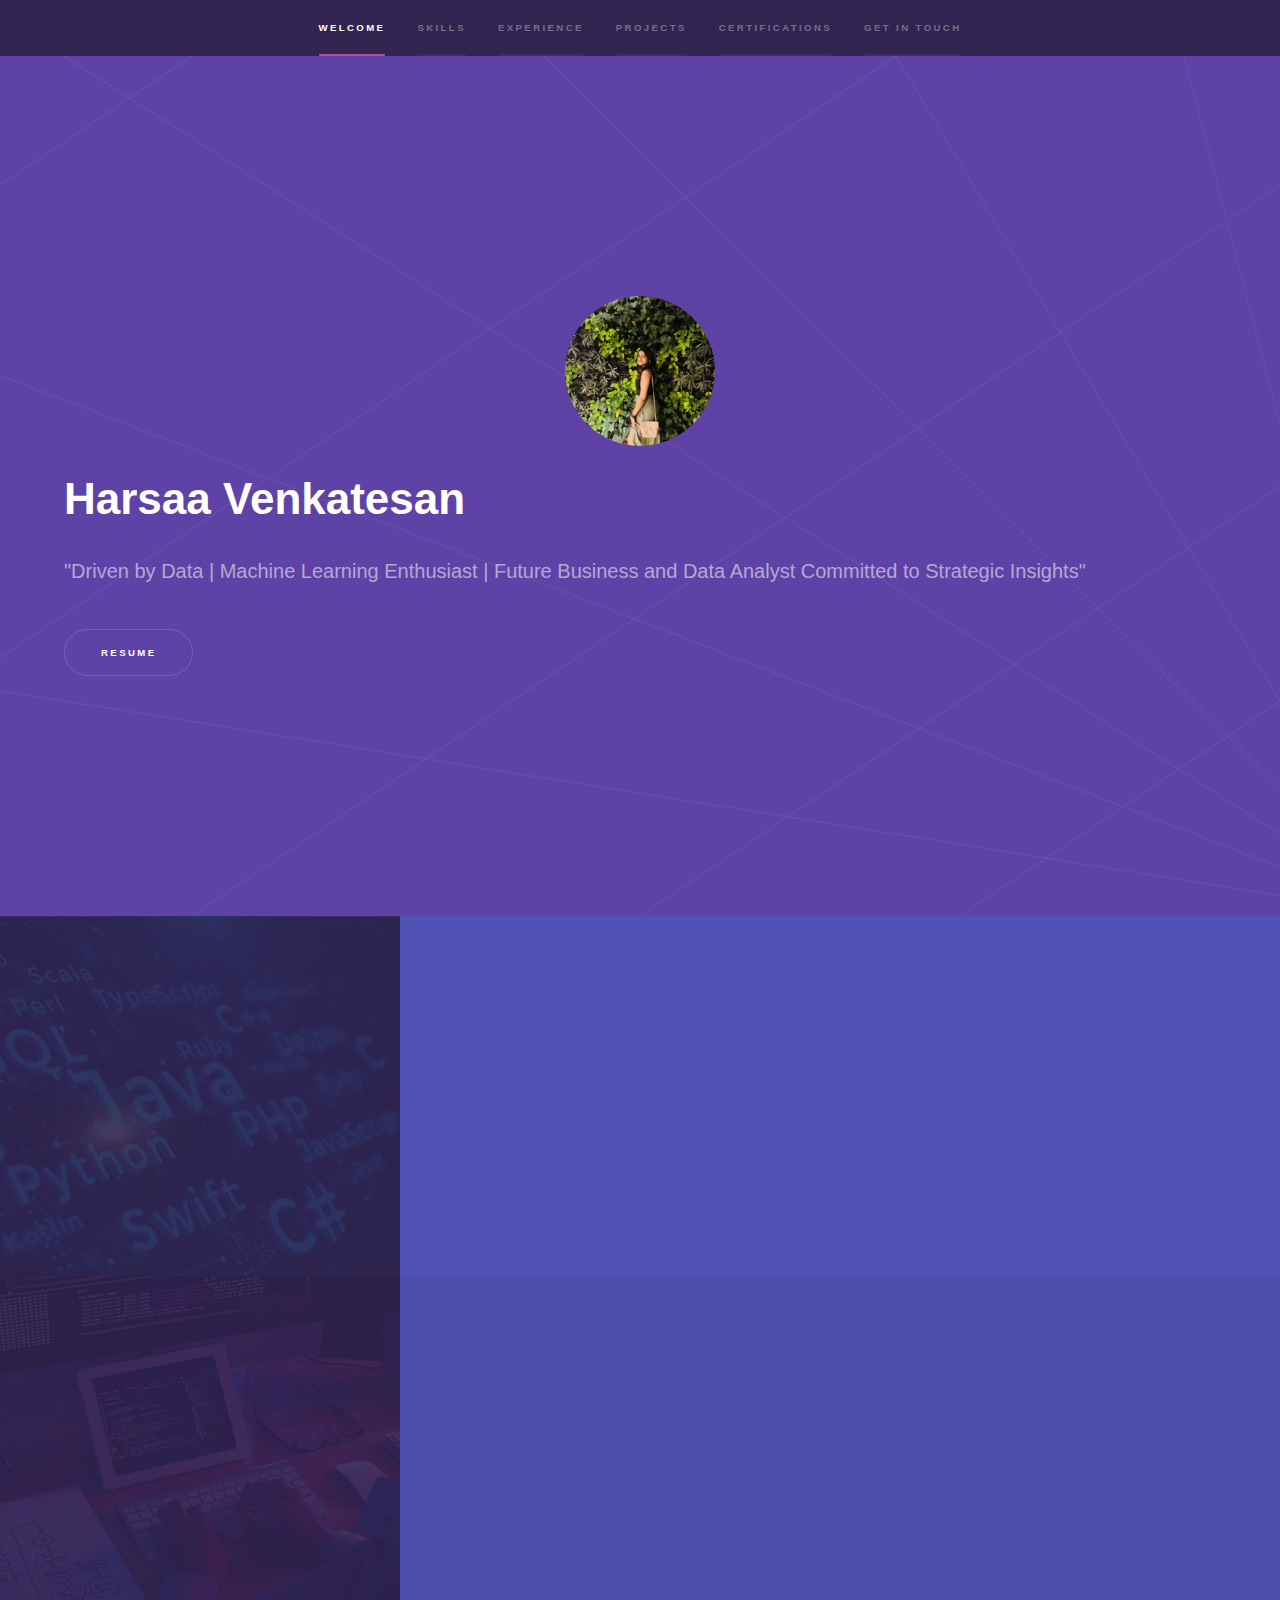
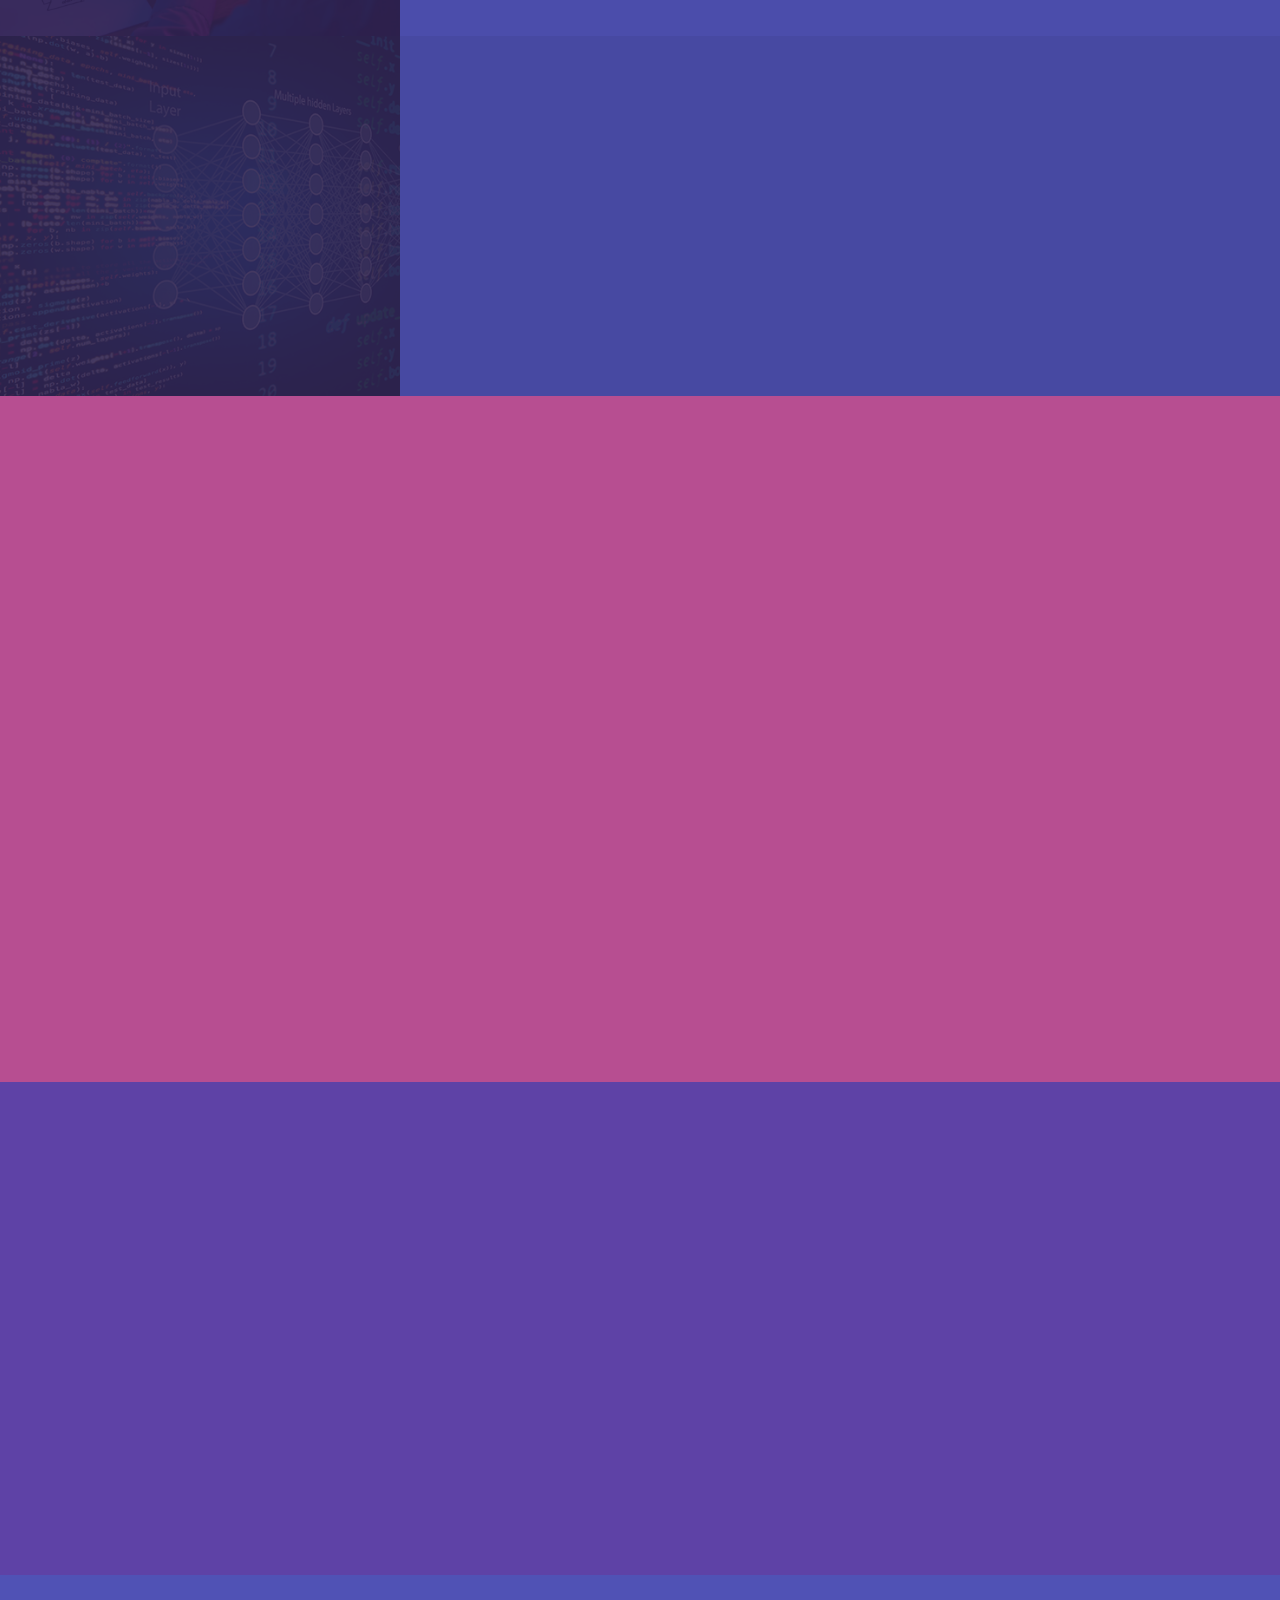
<file: index.html>
<!DOCTYPE HTML>
<html>
	<head>
		<title>Harsaa Venkatesan</title>
		<meta charset="utf-8" />
		<meta name="viewport" content="width=device-width, initial-scale=1, user-scalable=no" />
		<link rel="stylesheet" href="assets/css/main.css" />
		<noscript><link rel="stylesheet" href="assets/css/noscript.css" /></noscript>
		<link rel="stylesheet" href="https://cdnjs.cloudflare.com/ajax/libs/font-awesome/5.15.3/css/all.min.css">
	</head>
	<body class="is-preload">

		<!-- Sidebar -->
			<section id="sidebar">
				<div class="inner">
					<nav>
						<ul>
							<li><a href="#intro">Welcome</a></li>
							<li><a href="#one">Skills</a></li>
							<li><a href="#two">Experience</a></li>
							<li><a href="#three">Projects</a></li>
							<li><a href="#four">Certifications</a></li>
							<li><a href="#five">Get in touch</a></li>
						</ul>
					</nav>
				</div>
			</section>

		<!-- Wrapper -->
			<div id="wrapper">

				<!-- Intro -->
				<section id="intro" class="wrapper style1 fullscreen fade-up">
					<div class="inner">
						<div class="profile-image">
							<img src="images/me.jpg" alt="Harsaa Venkatesan" class="circular-image">
						</div>
						<h1>Harsaa Venkatesan</h1>
						<p>"Driven by Data | Machine Learning Enthusiast | Future Business and Data Analyst Committed to Strategic Insights"</p>
						<ul class="actions">
							<li><a href="https://tan-corene-90.tiiny.site" class="button scrolly">Resume</a></li>
						</ul>
					</div>
				</section>

				<!-- One -->
					<section id="one" class="wrapper style2 spotlights">
						<section>
							<a href="#" class="image"><img src="images/lang.jpg" alt="" data-position="center center" /></a>
							<div class="content">
								<div class="inner">
									<h2>Programming Languages</h2>
									<p>Python, C, Java, MySQL, HTML, CSS, Android Studio</p>
								</div>
							</div>
						</section>
						<section>
							<a href="#" class="image"><img src="images/tools.jpg" alt="" data-position="top center" /></a>
							<div class="content">
								<div class="inner">
									<h2>Libraries and Tools</h2>
									<p>PyTorch, Sklearn, Pandas, Numpy, OpenCV, Git, Docker, BeautifulSoup</p>
								</div>
							</div>
						</section>
						<section>
							<a href="#" class="image"><img src="images/ml.jpg" alt="" data-position="25% 25%" /></a>
							<div class="content">
								<div class="inner">
									<h2>ML Architectures</h2>
									<p>CNN, YOLO, Transformers (BERT, LSTM)</p>
								</div>
							</div>
						</section>
					</section>

				<!-- Two -->
				<section id="two" class="wrapper style3 fade-up">
					<div class="inner">
						<h2><i class="fas fa-briefcase"></i> Work Experience</h2>
						<div class="experience-grid">
							<div class="experience-card">
								<div class="company-logo">
									<img src="images/nt.jpg" alt="Northern Tool Logo">
								</div>
								<div class="experience-content">
									<h3>Intern at Northern Tool</h3>
									<h4><i class="fas fa-map-marker-alt"></i> Karnataka, India</h4>
									<h4><i class="fas fa-calendar-alt"></i> September 2023 - October 2023</h4>
									<ul>
										<li>Collaborated with the development team to understand project requirements and objectives.</li>
										<li>Developed web scraping scripts using Python to extract targeted data from websites.</li>
										<li>Integrated scraped data into internal systems and databases under the guidance of senior engineers.</li>
										<li>Documented web scraping processes and best practices to facilitate knowledge transfer and future reference.</li>
									</ul>
								</div>
							</div>
							<div class="experience-card">
								<div class="company-logo">
									<img src="images/web3.jpg" alt="web3Onwards NFThing Logo">
								</div>
								<div class="experience-content">
									<h3>Core Member at web3Onwards NFThing</h3>
									<h4><i class="fas fa-map-marker-alt"></i> Karnataka, India</h4>
									<h4><i class="fas fa-calendar-alt"></i> June 2023 - January 2024</h4>
									<ul>
										<li>Contributed to the development of Deflix, a decentralized movie review system, focusing on backend functionalities such as user authentication, review submission, and content moderation.</li>
										<li>Collaborated with multidisciplinary teams to translate product requirements into technical specifications and deliverables, ensuring alignment with project objectives and timelines.</li>
										<li>Participated in code reviews and knowledge-sharing sessions to maintain high standards of code quality and foster a culture of continuous improvement within the engineering team.</li>
									</ul>
								</div>
							</div>
						</div>
					</div>
				</section>
				<!-- Three -->
				<section id="three" class="wrapper style1 fade-up">
					<div class="inner">
						<h2><i class="fas fa-project-diagram"></i> Projects</h2>
						<div class="projects-grid">
							<div class="project-card">
								<i class="fas fa-music project-icon"></i>
								<h3>Music Genre Classification</h3>
								<p>Led a project on music genre classification, developing a machine learning-based approach for accurate audio categorization. Incorporated insights from prior publications and collaborated with domain experts to validate model outputs.</p>
							</div>
							<div class="project-card">
								<i class="fas fa-ticket-alt project-icon"></i>
								<h3>Standup Show Ticket Booking System</h3>
								<p>Crafted an intuitive ticket booking website using HTML, CSS, and JavaScript. Implemented real-time validation and dynamic ticket availability updates for a seamless user experience.</p>
							</div>
							<div class="project-card">
								<i class="fas fa-solar-panel project-icon"></i>
								<h3>Solar Optimization with ML</h3>
								<p>Developed a smart system using Bi-LSTM and GAN models to optimize solar energy use. Analyzes future energy needs and generation, minimizing grid reliance and maximizing solar power utilization.</p>
							</div>
							<div class="project-card">
								<i class="fas fa-microphone project-icon"></i>
								<h3>Speech Recognition using LSTM</h3>
								<p>Built a speech recognition system using Long Short-Term Memory (LSTM) networks. Converts spoken words into text, paving the way for voice assistants and automated transcription.</p>
							</div>
						</div>
					</div>
				</section>
				<!-- Four -->
				<section id="four" class="wrapper style2 fade-up">
					<div class="inner">
						<h2>Certifications</h2>
						<ul>
							<li>Certification in Public Speaking from University Of West London </li>
							<li>Certification in Data Science Foundations from Great Learning </li>
							<li>Certification in Google Data Analytics Professional Certificate </li>
							<li>Certification in Ui path academy automation developer associate training </li>
						</ul>
					</div>
				</section>

				<!-- Five -->
					<section id="five" class="wrapper style1 fade-up">
						<div class="inner">
							<h2>Get in touch</h2>
							<p>Feel free to reach out for any inquiries or opportunities.</p>
							<div class="split style1">
								<section>
									<form method="post" action="#">
										<div class="fields">
											<div class="field half">
												<label for="name">Name</label>
												<input type="text" name="name" id="name" />
											</div>
											<div class="field half">
												<label for="email">Email</label>
												<input type="text" name="email" id="email" />
											</div>
											<div class="field">
												<label for="message">Message</label>
												<textarea name="message" id="message" rows="5"></textarea>
											</div>
										</div>
										<ul class="actions">
											<li><a href="" class="button submit">Send Message</a></li>
										</ul>
									</form>
								</section>
								<section>
									<ul class="contact">
										
										<li>
											<h3>Email</h3>
											<a href="#">vharsaa@gmail.com</a>
										</li>
										<li>
											<h3>Phone</h3>
											<span>(+91)8870090033</span>
										</li>
										<li>
											<h3>Social</h3>
											<ul class="icons">
												<li><a href="https://x.com/HarsaaV" class="icon brands fa-twitter"><span class="label">Twitter</span></a></li>
												
												<li><a href="https://github.com/Harsaa-bot" class="icon brands fa-github"><span class="label">GitHub</span></a></li>
					
												<li><a href="www.linkedin.com/in/harsaa-venkatesan-249a2022a" class="icon brands fa-linkedin-in"><span class="label">LinkedIn</span></a></li>
											</ul>
										</li>
									</ul>
								</section>
							</div>
						</div>
					</section>

			</div>

		<!-- Footer -->
			<footer id="footer" class="wrapper style1-alt">
				<div class="inner">
					<ul class="menu">
						<li>&copy; Untitled. All rights reserved.</li><li>Design: <a href="http://html5up.net">HTML5 UP</a></li>
					</ul>
				</div>
			</footer>

		<!-- Scripts -->
			<script src="assets/js/jquery.min.js"></script>
			<script src="assets/js/jquery.scrollex.min.js"></script>
			<script src="assets/js/jquery.scrolly.min.js"></script>
			<script src="assets/js/browser.min.js"></script>
			<script src="assets/js/breakpoints.min.js"></script>
			<script src="assets/js/util.js"></script>
			<script src="assets/js/main.js"></script>

	</body>
</html>
</file>
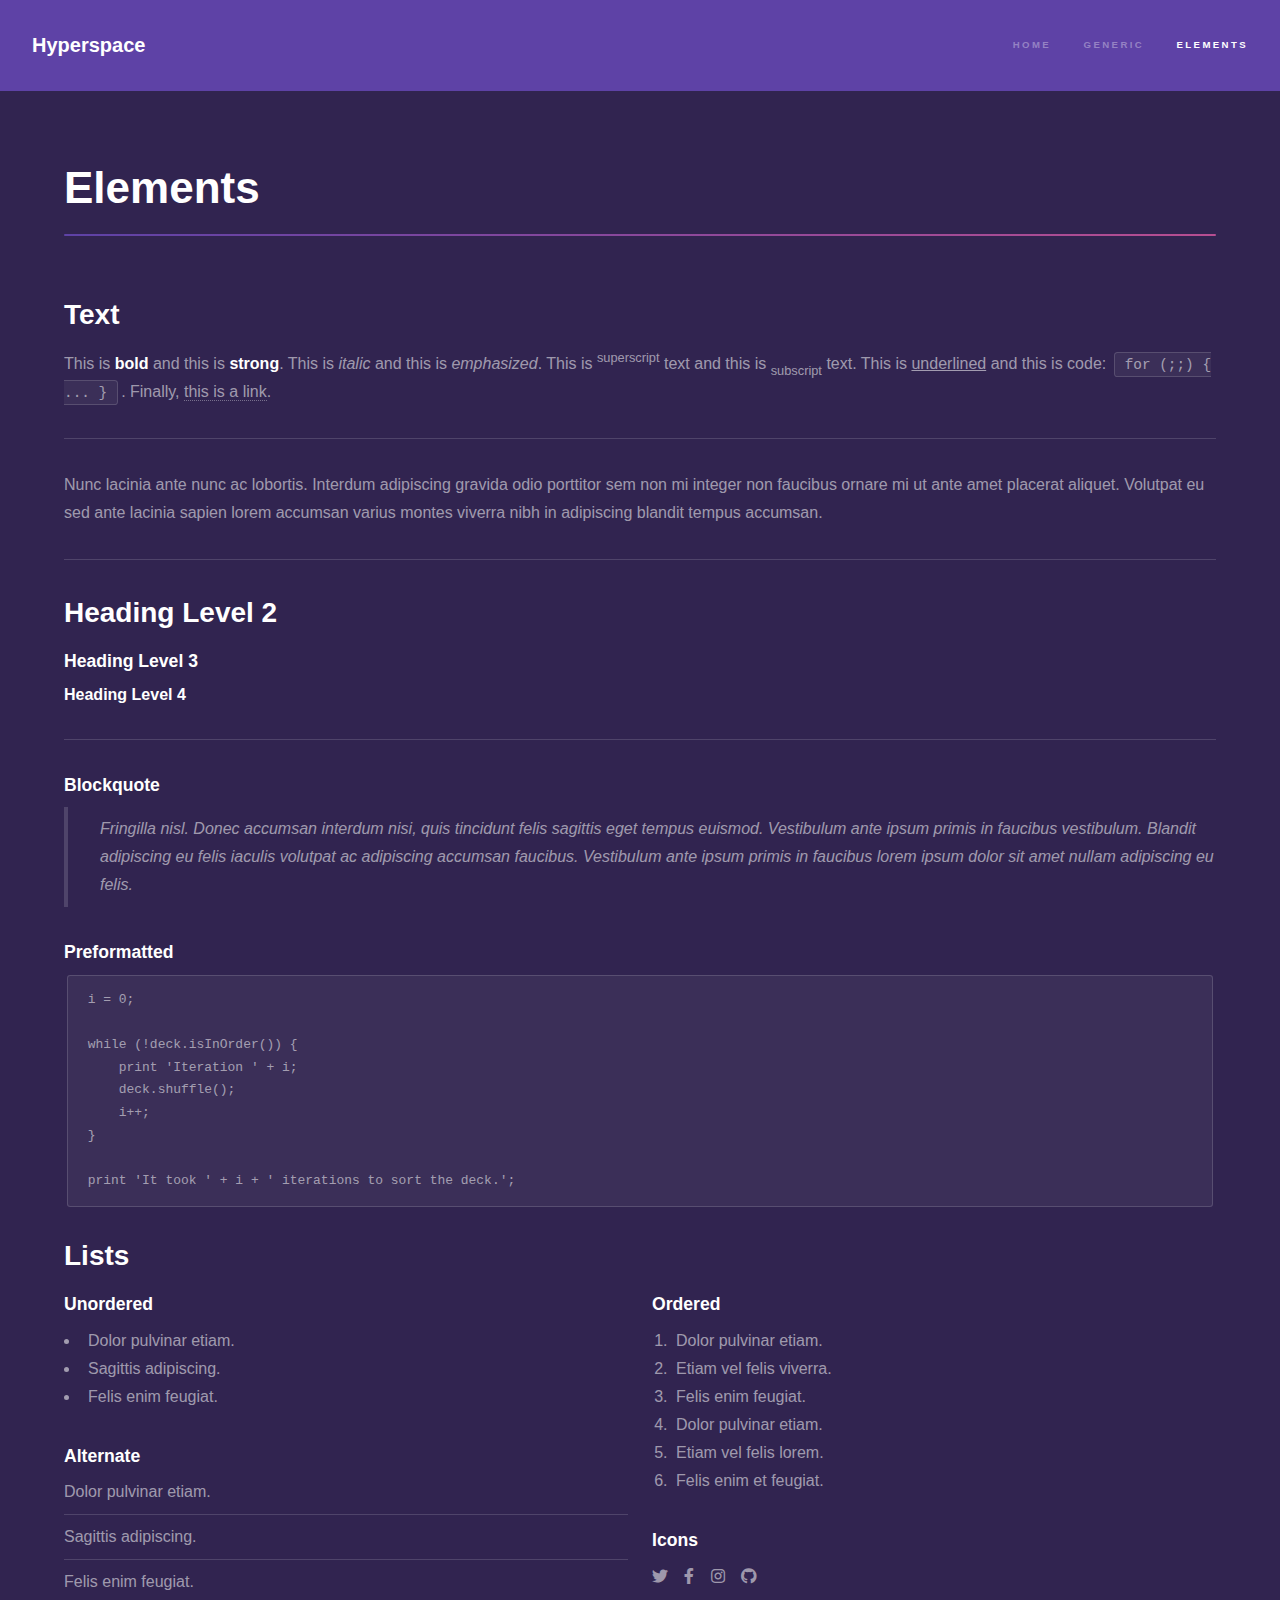
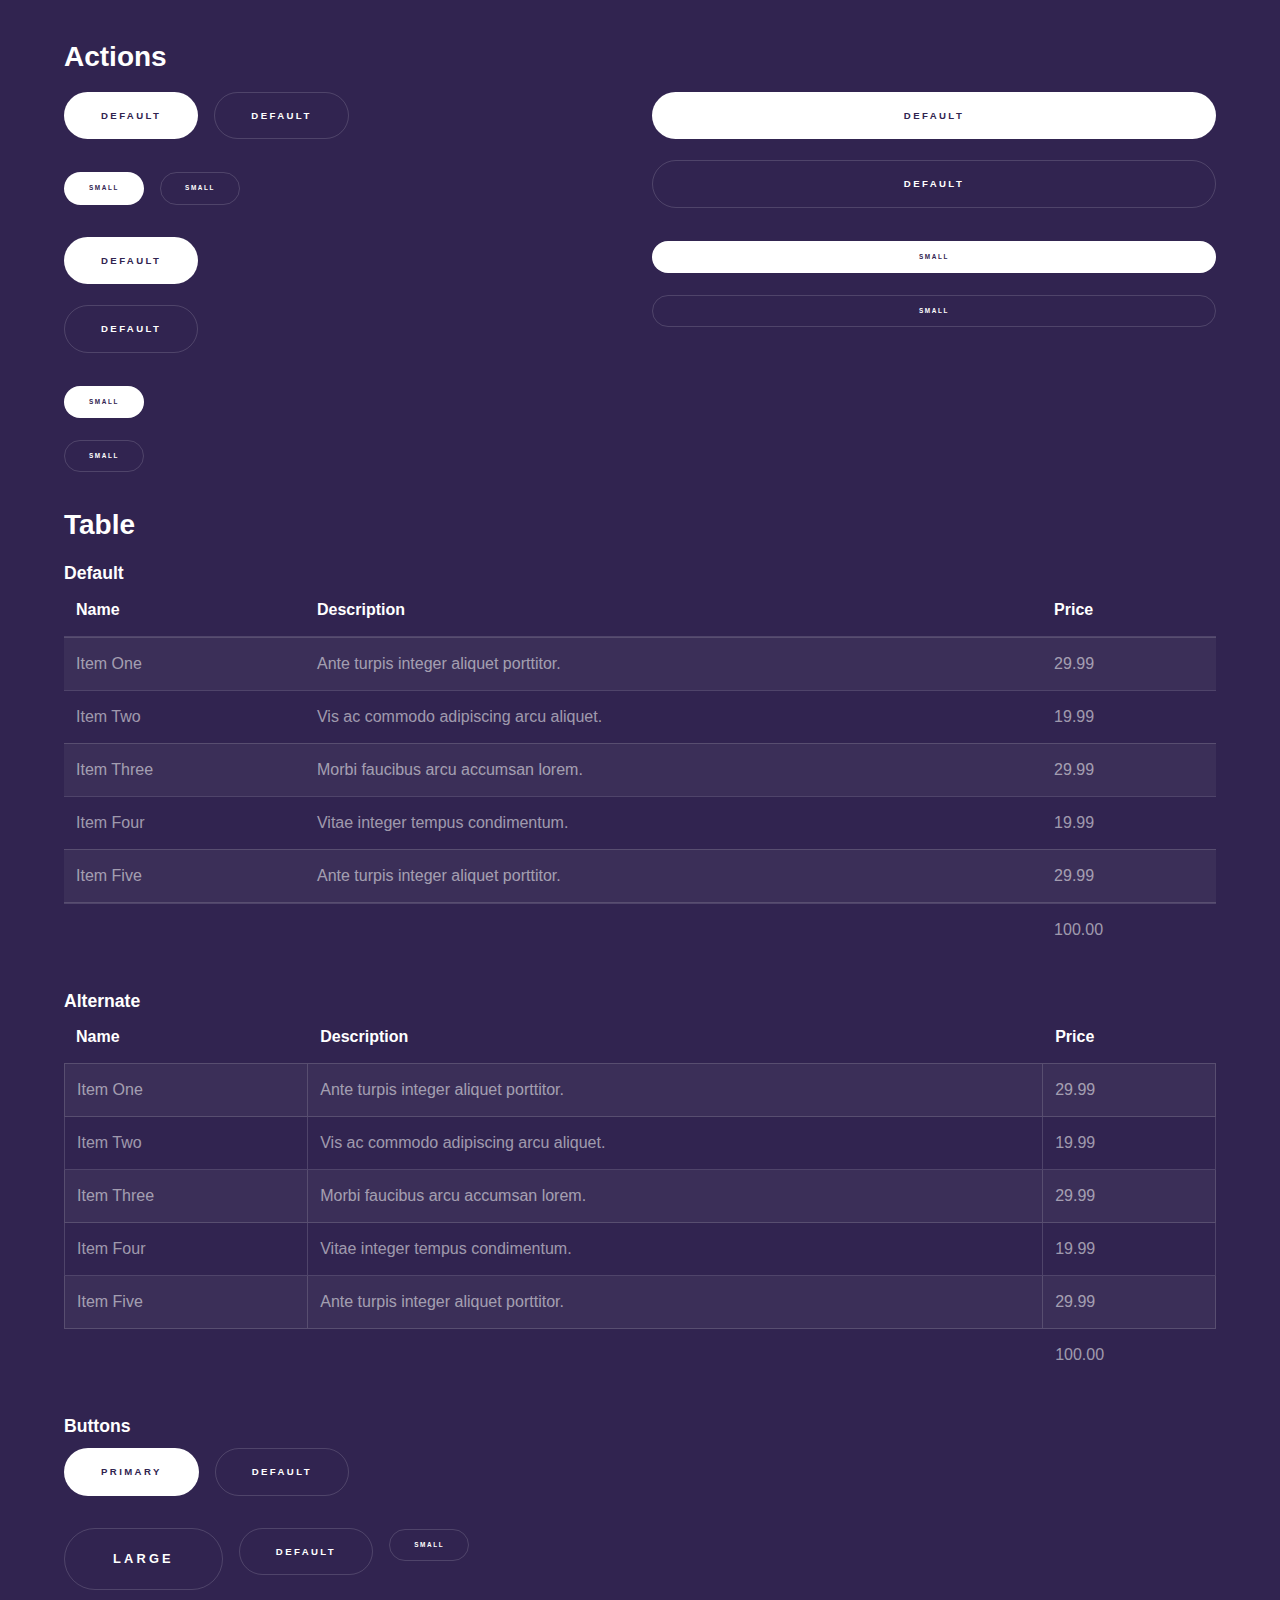
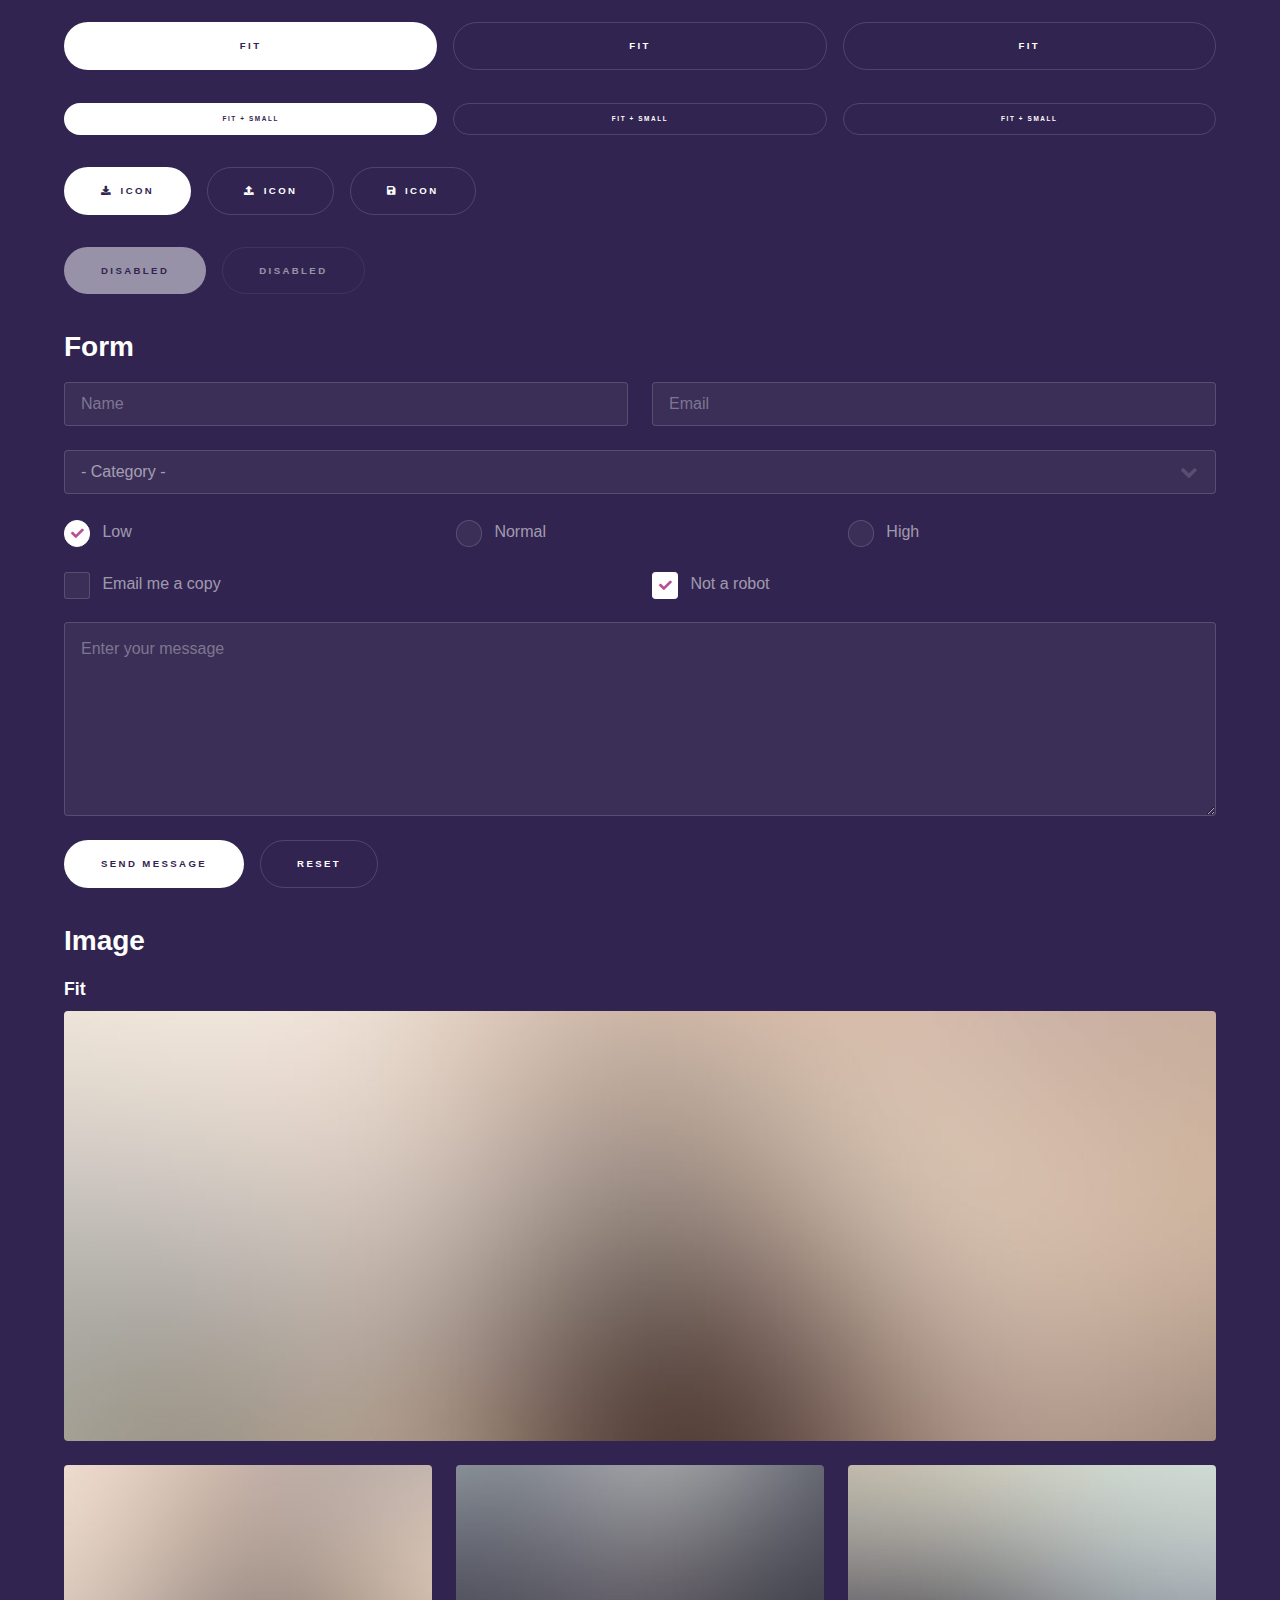
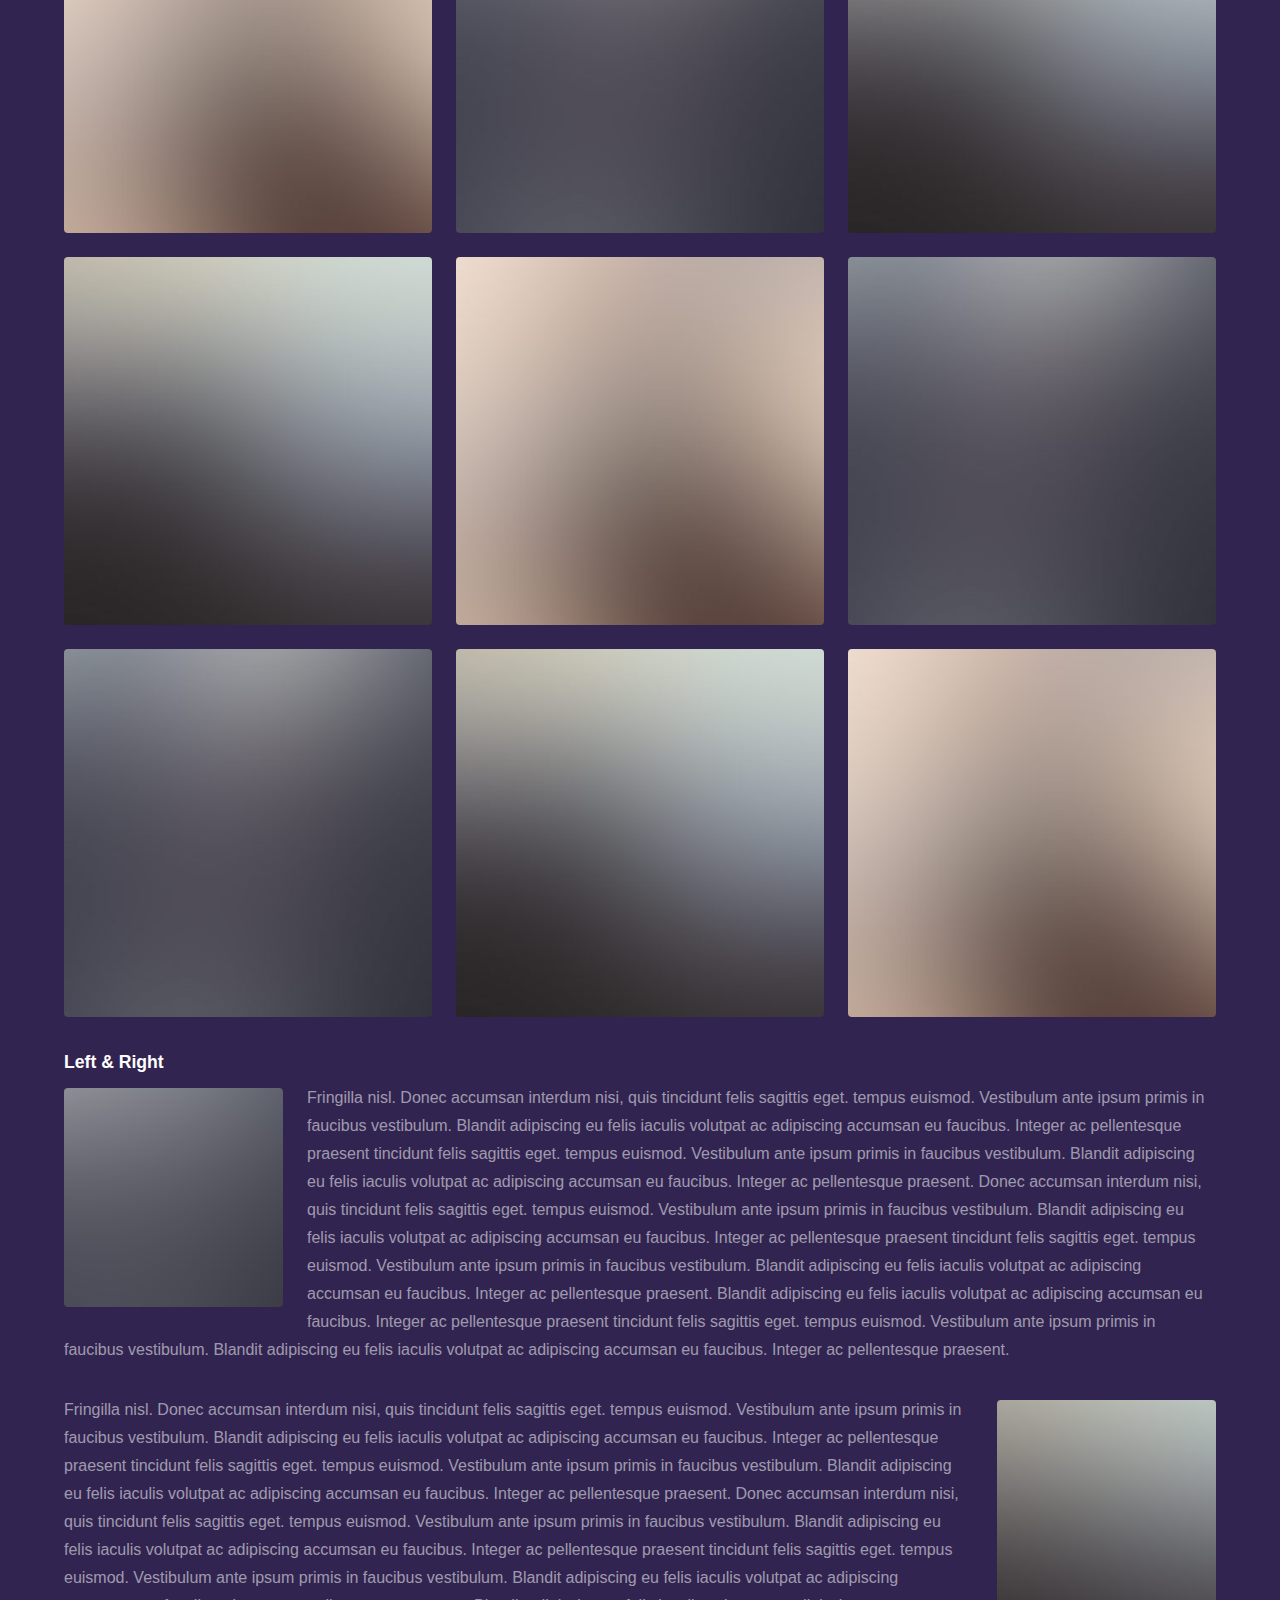
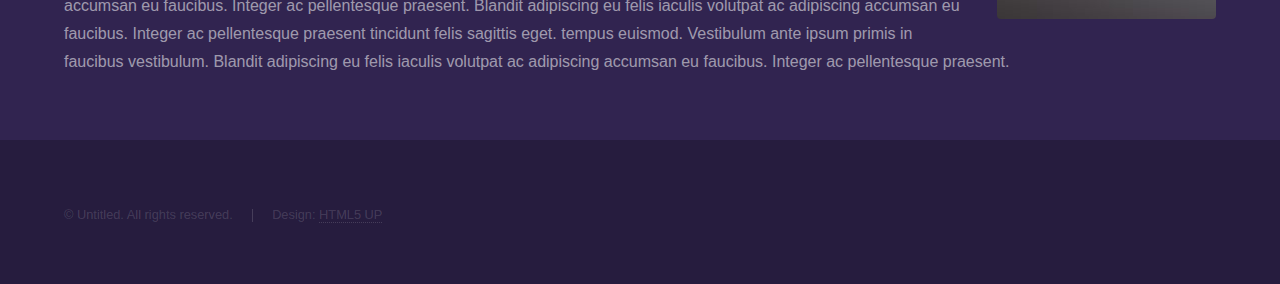
<file: elements.html>
<!DOCTYPE HTML>
<!--
	Hyperspace by HTML5 UP
	html5up.net | @ajlkn
	Free for personal and commercial use under the CCA 3.0 license (html5up.net/license)
-->
<html>
	<head>
		<title>Elements - Hyperspace by HTML5 UP</title>
		<meta charset="utf-8" />
		<meta name="viewport" content="width=device-width, initial-scale=1, user-scalable=no" />
		<link rel="stylesheet" href="assets/css/main.css" />
		<noscript><link rel="stylesheet" href="assets/css/noscript.css" /></noscript>
	</head>
	<body class="is-preload">

		<!-- Header -->
			<header id="header">
				<a href="index.html" class="title">Hyperspace</a>
				<nav>
					<ul>
						<li><a href="index.html">Home</a></li>
						<li><a href="generic.html">Generic</a></li>
						<li><a href="elements.html"  class="active">Elements</a></li>
					</ul>
				</nav>
			</header>

		<!-- Wrapper -->
			<div id="wrapper">

				<!-- Main -->
					<section id="main" class="wrapper">
						<div class="inner">
							<h1 class="major">Elements</h1>

							<!-- Text -->
								<section>
									<h2>Text</h2>
									<p>This is <b>bold</b> and this is <strong>strong</strong>. This is <i>italic</i> and this is <em>emphasized</em>.
									This is <sup>superscript</sup> text and this is <sub>subscript</sub> text.
									This is <u>underlined</u> and this is code: <code>for (;;) { ... }</code>. Finally, <a href="#">this is a link</a>.</p>
									<hr />
									<p>Nunc lacinia ante nunc ac lobortis. Interdum adipiscing gravida odio porttitor sem non mi integer non faucibus ornare mi ut ante amet placerat aliquet. Volutpat eu sed ante lacinia sapien lorem accumsan varius montes viverra nibh in adipiscing blandit tempus accumsan.</p>
									<hr />
									<h2>Heading Level 2</h2>
									<h3>Heading Level 3</h3>
									<h4>Heading Level 4</h4>
									<hr />
									<h3>Blockquote</h3>
									<blockquote>Fringilla nisl. Donec accumsan interdum nisi, quis tincidunt felis sagittis eget tempus euismod. Vestibulum ante ipsum primis in faucibus vestibulum. Blandit adipiscing eu felis iaculis volutpat ac adipiscing accumsan faucibus. Vestibulum ante ipsum primis in faucibus lorem ipsum dolor sit amet nullam adipiscing eu felis.</blockquote>
									<h3>Preformatted</h3>
									<pre><code>i = 0;

while (!deck.isInOrder()) {
    print 'Iteration ' + i;
    deck.shuffle();
    i++;
}

print 'It took ' + i + ' iterations to sort the deck.';</code></pre>
								</section>

							<!-- Lists -->
								<section>
									<h2>Lists</h2>
									<div class="row">
										<div class="col-6 col-12-medium">
											<h3>Unordered</h3>
											<ul>
												<li>Dolor pulvinar etiam.</li>
												<li>Sagittis adipiscing.</li>
												<li>Felis enim feugiat.</li>
											</ul>
											<h3>Alternate</h3>
											<ul class="alt">
												<li>Dolor pulvinar etiam.</li>
												<li>Sagittis adipiscing.</li>
												<li>Felis enim feugiat.</li>
											</ul>
										</div>
										<div class="col-6 col-12-medium">
											<h3>Ordered</h3>
											<ol>
												<li>Dolor pulvinar etiam.</li>
												<li>Etiam vel felis viverra.</li>
												<li>Felis enim feugiat.</li>
												<li>Dolor pulvinar etiam.</li>
												<li>Etiam vel felis lorem.</li>
												<li>Felis enim et feugiat.</li>
											</ol>
											<h3>Icons</h3>
											<ul class="icons">
												<li><a href="#" class="icon brands fa-twitter"><span class="label">Twitter</span></a></li>
												<li><a href="#" class="icon brands fa-facebook-f"><span class="label">Facebook</span></a></li>
												<li><a href="#" class="icon brands fa-instagram"><span class="label">Instagram</span></a></li>
												<li><a href="#" class="icon brands fa-github"><span class="label">Github</span></a></li>
											</ul>
										</div>
									</div>
									<h2>Actions</h2>
									<div class="row">
										<div class="col-6 col-12-medium">
											<ul class="actions">
												<li><a href="#" class="button primary">Default</a></li>
												<li><a href="#" class="button">Default</a></li>
											</ul>
											<ul class="actions small">
												<li><a href="#" class="button primary small">Small</a></li>
												<li><a href="#" class="button small">Small</a></li>
											</ul>
											<ul class="actions stacked">
												<li><a href="#" class="button primary">Default</a></li>
												<li><a href="#" class="button">Default</a></li>
											</ul>
											<ul class="actions stacked">
												<li><a href="#" class="button primary small">Small</a></li>
												<li><a href="#" class="button small">Small</a></li>
											</ul>
										</div>
										<div class="col-6 col-12-medium">
											<ul class="actions stacked">
												<li><a href="#" class="button primary fit">Default</a></li>
												<li><a href="#" class="button fit">Default</a></li>
											</ul>
											<ul class="actions stacked">
												<li><a href="#" class="button primary small fit">Small</a></li>
												<li><a href="#" class="button small fit">Small</a></li>
											</ul>
										</div>
									</div>
								</section>

							<!-- Table -->
								<section>
									<h2>Table</h2>
									<h3>Default</h3>
									<div class="table-wrapper">
										<table>
											<thead>
												<tr>
													<th>Name</th>
													<th>Description</th>
													<th>Price</th>
												</tr>
											</thead>
											<tbody>
												<tr>
													<td>Item One</td>
													<td>Ante turpis integer aliquet porttitor.</td>
													<td>29.99</td>
												</tr>
												<tr>
													<td>Item Two</td>
													<td>Vis ac commodo adipiscing arcu aliquet.</td>
													<td>19.99</td>
												</tr>
												<tr>
													<td>Item Three</td>
													<td> Morbi faucibus arcu accumsan lorem.</td>
													<td>29.99</td>
												</tr>
												<tr>
													<td>Item Four</td>
													<td>Vitae integer tempus condimentum.</td>
													<td>19.99</td>
												</tr>
												<tr>
													<td>Item Five</td>
													<td>Ante turpis integer aliquet porttitor.</td>
													<td>29.99</td>
												</tr>
											</tbody>
											<tfoot>
												<tr>
													<td colspan="2"></td>
													<td>100.00</td>
												</tr>
											</tfoot>
										</table>
									</div>

									<h3>Alternate</h3>
									<div class="table-wrapper">
										<table class="alt">
											<thead>
												<tr>
													<th>Name</th>
													<th>Description</th>
													<th>Price</th>
												</tr>
											</thead>
											<tbody>
												<tr>
													<td>Item One</td>
													<td>Ante turpis integer aliquet porttitor.</td>
													<td>29.99</td>
												</tr>
												<tr>
													<td>Item Two</td>
													<td>Vis ac commodo adipiscing arcu aliquet.</td>
													<td>19.99</td>
												</tr>
												<tr>
													<td>Item Three</td>
													<td> Morbi faucibus arcu accumsan lorem.</td>
													<td>29.99</td>
												</tr>
												<tr>
													<td>Item Four</td>
													<td>Vitae integer tempus condimentum.</td>
													<td>19.99</td>
												</tr>
												<tr>
													<td>Item Five</td>
													<td>Ante turpis integer aliquet porttitor.</td>
													<td>29.99</td>
												</tr>
											</tbody>
											<tfoot>
												<tr>
													<td colspan="2"></td>
													<td>100.00</td>
												</tr>
											</tfoot>
										</table>
									</div>
								</section>

							<!-- Buttons -->
								<section>
									<h3>Buttons</h3>
									<ul class="actions">
										<li><a href="#" class="button primary">Primary</a></li>
										<li><a href="#" class="button">Default</a></li>
									</ul>
									<ul class="actions">
										<li><a href="#" class="button large">Large</a></li>
										<li><a href="#" class="button">Default</a></li>
										<li><a href="#" class="button small">Small</a></li>
									</ul>
									<ul class="actions fit">
										<li><a href="#" class="button primary fit">Fit</a></li>
										<li><a href="#" class="button fit">Fit</a></li>
										<li><a href="#" class="button fit">Fit</a></li>
									</ul>
									<ul class="actions fit small">
										<li><a href="#" class="button primary fit small">Fit + Small</a></li>
										<li><a href="#" class="button fit small">Fit + Small</a></li>
										<li><a href="#" class="button fit small">Fit + Small</a></li>
									</ul>
									<ul class="actions">
										<li><a href="#" class="button primary icon solid fa-download">Icon</a></li>
										<li><a href="#" class="button icon solid fa-upload">Icon</a></li>
										<li><a href="#" class="button icon solid fa-save">Icon</a></li>
									</ul>
									<ul class="actions">
										<li><span class="button primary disabled">Disabled</span></li>
										<li><span class="button disabled">Disabled</span></li>
									</ul>
								</section>

							<!-- Form -->
								<section>
									<h2>Form</h2>
									<form method="post" action="#">
										<div class="row gtr-uniform">
											<div class="col-6 col-12-xsmall">
												<input type="text" name="demo-name" id="demo-name" value="" placeholder="Name" />
											</div>
											<div class="col-6 col-12-xsmall">
												<input type="email" name="demo-email" id="demo-email" value="" placeholder="Email" />
											</div>
											<div class="col-12">
												<select name="demo-category" id="demo-category">
													<option value="">- Category -</option>
													<option value="1">Manufacturing</option>
													<option value="1">Shipping</option>
													<option value="1">Administration</option>
													<option value="1">Human Resources</option>
												</select>
											</div>
											<div class="col-4 col-12-small">
												<input type="radio" id="demo-priority-low" name="demo-priority" checked>
												<label for="demo-priority-low">Low</label>
											</div>
											<div class="col-4 col-12-small">
												<input type="radio" id="demo-priority-normal" name="demo-priority">
												<label for="demo-priority-normal">Normal</label>
											</div>
											<div class="col-4 col-12-small">
												<input type="radio" id="demo-priority-high" name="demo-priority">
												<label for="demo-priority-high">High</label>
											</div>
											<div class="col-6 col-12-small">
												<input type="checkbox" id="demo-copy" name="demo-copy">
												<label for="demo-copy">Email me a copy</label>
											</div>
											<div class="col-6 col-12-small">
												<input type="checkbox" id="demo-human" name="demo-human" checked>
												<label for="demo-human">Not a robot</label>
											</div>
											<div class="col-12">
												<textarea name="demo-message" id="demo-message" placeholder="Enter your message" rows="6"></textarea>
											</div>
											<div class="col-12">
												<ul class="actions">
													<li><input type="submit" value="Send Message" class="primary" /></li>
													<li><input type="reset" value="Reset" /></li>
												</ul>
											</div>
										</div>
									</form>
								</section>

							<!-- Image -->
								<section>
									<h2>Image</h2>
									<h3>Fit</h3>
									<div class="box alt">
										<div class="row gtr-uniform">
											<div class="col-12"><span class="image fit"><img src="images/pic04.jpg" alt="" /></span></div>
											<div class="col-4"><span class="image fit"><img src="images/pic01.jpg" alt="" /></span></div>
											<div class="col-4"><span class="image fit"><img src="images/pic02.jpg" alt="" /></span></div>
											<div class="col-4"><span class="image fit"><img src="images/pic03.jpg" alt="" /></span></div>
											<div class="col-4"><span class="image fit"><img src="images/pic03.jpg" alt="" /></span></div>
											<div class="col-4"><span class="image fit"><img src="images/pic01.jpg" alt="" /></span></div>
											<div class="col-4"><span class="image fit"><img src="images/pic02.jpg" alt="" /></span></div>
											<div class="col-4"><span class="image fit"><img src="images/pic02.jpg" alt="" /></span></div>
											<div class="col-4"><span class="image fit"><img src="images/pic03.jpg" alt="" /></span></div>
											<div class="col-4"><span class="image fit"><img src="images/pic01.jpg" alt="" /></span></div>
										</div>
									</div>
									<h3>Left &amp; Right</h3>
									<p><span class="image left"><img src="images/pic05.jpg" alt="" /></span>Fringilla nisl. Donec accumsan interdum nisi, quis tincidunt felis sagittis eget. tempus euismod. Vestibulum ante ipsum primis in faucibus vestibulum. Blandit adipiscing eu felis iaculis volutpat ac adipiscing accumsan eu faucibus. Integer ac pellentesque praesent tincidunt felis sagittis eget. tempus euismod. Vestibulum ante ipsum primis in faucibus vestibulum. Blandit adipiscing eu felis iaculis volutpat ac adipiscing accumsan eu faucibus. Integer ac pellentesque praesent. Donec accumsan interdum nisi, quis tincidunt felis sagittis eget. tempus euismod. Vestibulum ante ipsum primis in faucibus vestibulum. Blandit adipiscing eu felis iaculis volutpat ac adipiscing accumsan eu faucibus. Integer ac pellentesque praesent tincidunt felis sagittis eget. tempus euismod. Vestibulum ante ipsum primis in faucibus vestibulum. Blandit adipiscing eu felis iaculis volutpat ac adipiscing accumsan eu faucibus. Integer ac pellentesque praesent. Blandit adipiscing eu felis iaculis volutpat ac adipiscing accumsan eu faucibus. Integer ac pellentesque praesent tincidunt felis sagittis eget. tempus euismod. Vestibulum ante ipsum primis in faucibus vestibulum. Blandit adipiscing eu felis iaculis volutpat ac adipiscing accumsan eu faucibus. Integer ac pellentesque praesent.</p>
									<p><span class="image right"><img src="images/pic06.jpg" alt="" /></span>Fringilla nisl. Donec accumsan interdum nisi, quis tincidunt felis sagittis eget. tempus euismod. Vestibulum ante ipsum primis in faucibus vestibulum. Blandit adipiscing eu felis iaculis volutpat ac adipiscing accumsan eu faucibus. Integer ac pellentesque praesent tincidunt felis sagittis eget. tempus euismod. Vestibulum ante ipsum primis in faucibus vestibulum. Blandit adipiscing eu felis iaculis volutpat ac adipiscing accumsan eu faucibus. Integer ac pellentesque praesent. Donec accumsan interdum nisi, quis tincidunt felis sagittis eget. tempus euismod. Vestibulum ante ipsum primis in faucibus vestibulum. Blandit adipiscing eu felis iaculis volutpat ac adipiscing accumsan eu faucibus. Integer ac pellentesque praesent tincidunt felis sagittis eget. tempus euismod. Vestibulum ante ipsum primis in faucibus vestibulum. Blandit adipiscing eu felis iaculis volutpat ac adipiscing accumsan eu faucibus. Integer ac pellentesque praesent. Blandit adipiscing eu felis iaculis volutpat ac adipiscing accumsan eu faucibus. Integer ac pellentesque praesent tincidunt felis sagittis eget. tempus euismod. Vestibulum ante ipsum primis in faucibus vestibulum. Blandit adipiscing eu felis iaculis volutpat ac adipiscing accumsan eu faucibus. Integer ac pellentesque praesent.</p>
								</section>

						</div>
					</section>

			</div>

		<!-- Footer -->
			<footer id="footer" class="wrapper alt">
				<div class="inner">
					<ul class="menu">
						<li>&copy; Untitled. All rights reserved.</li><li>Design: <a href="http://html5up.net">HTML5 UP</a></li>
					</ul>
				</div>
			</footer>

		<!-- Scripts -->
			<script src="assets/js/jquery.min.js"></script>
			<script src="assets/js/jquery.scrollex.min.js"></script>
			<script src="assets/js/jquery.scrolly.min.js"></script>
			<script src="assets/js/browser.min.js"></script>
			<script src="assets/js/breakpoints.min.js"></script>
			<script src="assets/js/util.js"></script>
			<script src="assets/js/main.js"></script>

	</body>
</html>
</file>
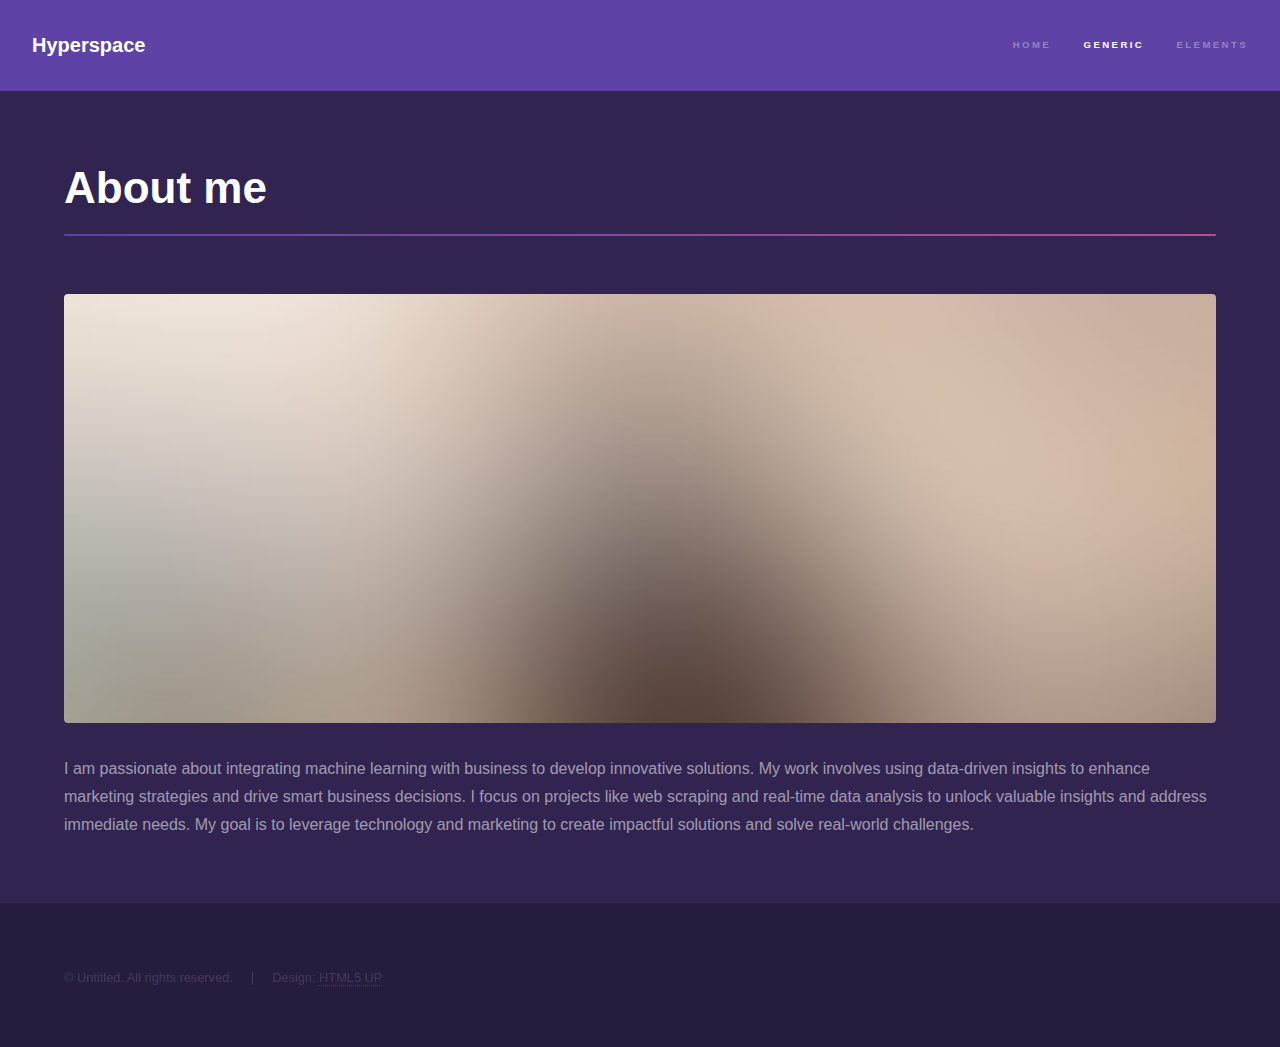
<file: generic.html>
<!DOCTYPE HTML>
<!--
	Hyperspace by HTML5 UP
	html5up.net | @ajlkn
	Free for personal and commercial use under the CCA 3.0 license (html5up.net/license)
-->
<html>
	<head>
		<title>Generic - Hyperspace by HTML5 UP</title>
		<meta charset="utf-8" />
		<meta name="viewport" content="width=device-width, initial-scale=1, user-scalable=no" />
		<link rel="stylesheet" href="assets/css/main.css" />
		<noscript><link rel="stylesheet" href="assets/css/noscript.css" /></noscript>
	</head>
	<body class="is-preload">

		<!-- Header -->
			<header id="header">
				<a href="index.html" class="title">Hyperspace</a>
				<nav>
					<ul>
						<li><a href="index.html">Home</a></li>
						<li><a href="generic.html" class="active">Generic</a></li>
						<li><a href="elements.html">Elements</a></li>
					</ul>
				</nav>
			</header>

		<!-- Wrapper -->
			<div id="wrapper">

				<!-- Main -->
					<section id="main" class="wrapper">
						<div class="inner">
							<h1 class="major">About me</h1>
							<span class="image fit"><img src="images/pic04.jpg" alt="" /></span>
							<p>I am passionate about integrating machine learning with business to develop innovative solutions. My work involves using data-driven insights to enhance marketing strategies and drive smart business decisions. I focus on projects like web scraping and real-time data analysis to unlock valuable insights and address immediate needs. My goal is to leverage technology and marketing to create impactful solutions and solve real-world challenges.</p>
						</div>
					</section>

			</div>

		<!-- Footer -->
			<footer id="footer" class="wrapper alt">
				<div class="inner">
					<ul class="menu">
						<li>&copy; Untitled. All rights reserved.</li><li>Design: <a href="http://html5up.net">HTML5 UP</a></li>
					</ul>
				</div>
			</footer>

		<!-- Scripts -->
			<script src="assets/js/jquery.min.js"></script>
			<script src="assets/js/jquery.scrollex.min.js"></script>
			<script src="assets/js/jquery.scrolly.min.js"></script>
			<script src="assets/js/browser.min.js"></script>
			<script src="assets/js/breakpoints.min.js"></script>
			<script src="assets/js/util.js"></script>
			<script src="assets/js/main.js"></script>

	</body>
</html>
</file>
<file: assets/css/noscript.css>
/*
	Hyperspace by HTML5 UP
	html5up.net | @ajlkn
	Free for personal and commercial use under the CCA 3.0 license (html5up.net/license)
*/

/* Spotlights */

	.spotlights > section > .image:before {
		opacity: 0 !important;
	}

	.spotlights > section > .content > .inner {
		-moz-transform: none !important;
		-webkit-transform: none !important;
		-ms-transform: none !important;
		transform: none !important;
		opacity: 1 !important;
	}

/* Wrapper */

	.wrapper > .inner {
		opacity: 1 !important;
		-moz-transform: none !important;
		-webkit-transform: none !important;
		-ms-transform: none !important;
		transform: none !important;
	}

/* Sidebar */

	#sidebar > .inner {
		opacity: 1 !important;
	}

	#sidebar nav > ul > li {
		-moz-transform: none !important;
		-webkit-transform: none !important;
		-ms-transform: none !important;
		transform: none !important;
		opacity: 1 !important;
	}
</file>
<file: assets/css/main.css>
@import url(fontawesome-all.min.css);

/*
	Hyperspace by HTML5 UP
	html5up.net | @ajlkn
	Free for personal and commercial use under the CCA 3.0 license (html5up.net/license)
*/

html, body, div, span, applet, object,
iframe, h1, h2, h3, h4, h5, h6, p, blockquote,
pre, a, abbr, acronym, address, big, cite,
code, del, dfn, em, img, ins, kbd, q, s, samp,
small, strike, strong, sub, sup, tt, var, b,
u, i, center, dl, dt, dd, ol, ul, li, fieldset,
form, label, legend, table, caption, tbody,
tfoot, thead, tr, th, td, article, aside,
canvas, details, embed, figure, figcaption,
footer, header, hgroup, menu, nav, output, ruby,
section, summary, time, mark, audio, video {
	margin: 0;
	padding: 0;
	border: 0;
	font-size: 100%;
	font: inherit;
	vertical-align: baseline;}

article, aside, details, figcaption, figure,
footer, header, hgroup, menu, nav, section {
	display: block;}

body {
	line-height: 1;
}

ol, ul {
	list-style: none;
}

blockquote, q {
	quotes: none;
}

	blockquote:before, blockquote:after, q:before, q:after {
		content: '';
		content: none;
	}

table {
	border-collapse: collapse;
	border-spacing: 0;
}

body {
	-webkit-text-size-adjust: none;
}

mark {
	background-color: transparent;
	color: inherit;
}

input::-moz-focus-inner {
	border: 0;
	padding: 0;
}

input, select, textarea {
	-moz-appearance: none;
	-webkit-appearance: none;
	-ms-appearance: none;
	appearance: none;
}
.profile-image {
    width: 150px;
    height: 150px;
    margin: 0 auto 20px;
    overflow: hidden;
    border-radius: 50%;
}

.circular-image {
    width: 100%;
    height: 100%;
    object-fit: cover;
}
.projects-grid {
    display: grid;
    grid-template-columns: repeat(auto-fit, minmax(250px, 1fr));
    gap: 20px;
    margin-top: 30px;
}

.project-card {
    background: rgba(255, 255, 255, 0.05);
    border-radius: 10px;
    padding: 20px;
    transition: transform 0.3s ease;
}

.project-card:hover {
    transform: translateY(-5px);
}

.project-icon {
    font-size: 2em;
    margin-bottom: 15px;
    color: #64ffda;
}

.project-card h3 {
    margin-bottom: 10px;
}

.project-card p {
    font-size: 0.9em;
    line-height: 1.5;
}
.experience-grid {
    display: grid;
    grid-template-columns: 1fr;
    gap: 30px;
    margin-top: 30px;
}

.experience-card {
    background: rgba(255, 255, 255, 0.05);
    border-radius: 10px;
    padding: 20px;
    display: flex;
    align-items: flex-start;
    transition: transform 0.3s ease;
}

.experience-card:hover {
    transform: translateY(-5px);
}

.company-logo {
    flex: 0 0 100px;
    margin-right: 20px;
}

.company-logo img {
    width: 100%;
    height: auto;
    border-radius: 5px;
}

.experience-content {
    flex: 1;
}

.experience-content h3 {
    margin-bottom: 10px;
}

.experience-content h4 {
    font-size: 0.9em;
    color: #64ffda;
    margin-bottom: 5px;
}

.experience-content ul {
    list-style-type: none;
    padding-left: 0;
}

.experience-content li {
    margin-bottom: 10px;
    position: relative;
    padding-left: 20px;
}

.experience-content li:before {
    content: "•";
    color: #64ffda;
    position: absolute;
    left: 0;
}

@media screen and (min-width: 768px) {
    .experience-grid {
        grid-template-columns: 1fr 1fr;
    }
}

/* Basic */

	@-ms-viewport {
		width: device-width;
	}

	body {
		-ms-overflow-style: scrollbar;
	}

	@media screen and (max-width: 480px) {

		html, body {
			min-width: 320px;
		}

	}

	html {
		box-sizing: border-box;
	}

	*, *:before, *:after {
		box-sizing: inherit;
	}

	body {
		background: #312450;
	}

		body.is-preload *, body.is-preload *:before, body.is-preload *:after {
			-moz-animation: none !important;
			-webkit-animation: none !important;
			-ms-animation: none !important;
			animation: none !important;
			-moz-transition: none !important;
			-webkit-transition: none !important;
			-ms-transition: none !important;
			transition: none !important;
		}

/* Type */

	body, input, select, textarea {
		color: rgba(255, 255, 255, 0.55);
		font-family: Arial, Helvetica, sans-serif;
		font-size: 16.5pt;
		font-weight: normal;
		line-height: 1.75;
	}

		@media screen and (max-width: 1680px) {

			body, input, select, textarea {
				font-size: 13pt;
			}

		}

		@media screen and (max-width: 1280px) {

			body, input, select, textarea {
				font-size: 12pt;
			}

		}

		@media screen and (max-width: 360px) {

			body, input, select, textarea {
				font-size: 11pt;
			}

		}

	a {
		-moz-transition: color 0.2s ease, border-bottom-color 0.2s ease;
		-webkit-transition: color 0.2s ease, border-bottom-color 0.2s ease;
		-ms-transition: color 0.2s ease, border-bottom-color 0.2s ease;
		transition: color 0.2s ease, border-bottom-color 0.2s ease;
		border-bottom: dotted 1px rgba(255, 255, 255, 0.35);
		color: inherit;
		text-decoration: none;
	}

		a:hover {
			border-bottom-color: transparent;
			color: #ffffff;
		}

	strong, b {
		color: #ffffff;
		font-weight: bold;
	}

	em, i {
		font-style: italic;
	}

	p {
		margin: 0 0 2em 0;
	}

	h1, h2, h3, h4, h5, h6 {
		color: #ffffff;
		font-weight: bold;
		line-height: 1.5;
		margin: 0 0 0.5em 0;
	}

		h1 a, h2 a, h3 a, h4 a, h5 a, h6 a {
			color: inherit;
			text-decoration: none;
		}

	h1 {
		font-size: 2.75em;
	}

		h1.major {
			margin: 0 0 1.3em 0;
			position: relative;
			padding-bottom: 0.35em;
		}

			h1.major:after {
				background-image: -moz-linear-gradient(to right, #5e42a6, #b74e91);
				background-image: -webkit-linear-gradient(to right, #5e42a6, #b74e91);
				background-image: -ms-linear-gradient(to right, #5e42a6, #b74e91);
				background-image: linear-gradient(to right, #5e42a6, #b74e91);
				-moz-transition: max-width 0.2s ease;
				-webkit-transition: max-width 0.2s ease;
				-ms-transition: max-width 0.2s ease;
				transition: max-width 0.2s ease;
				border-radius: 0.2em;
				bottom: 0;
				content: '';
				height: 0.05em;
				position: absolute;
				right: 0;
				width: 100%;
			}

	h2 {
		font-size: 1.75em;
	}

	h3 {
		font-size: 1.1em;
	}

	h4 {
		font-size: 1em;
	}

	h5 {
		font-size: 0.8em;
	}

	h6 {
		font-size: 0.6em;
	}

	@media screen and (max-width: 736px) {

		h1 {
			font-size: 2em;
		}

		h2 {
			font-size: 1.25em;
		}

		h3 {
			font-size: 1em;
		}

		h4 {
			font-size: 0.8em;
		}

		h5 {
			font-size: 0.6em;
		}

		h6 {
			font-size: 0.6em;
		}

	}

	sub {
		font-size: 0.8em;
		position: relative;
		top: 0.5em;
	}

	sup {
		font-size: 0.8em;
		position: relative;
		top: -0.5em;
	}

	blockquote {
		border-left: solid 4px rgba(255, 255, 255, 0.15);
		font-style: italic;
		margin: 0 0 2em 0;
		padding: 0.5em 0 0.5em 2em;
	}

	code {
		background: rgba(255, 255, 255, 0.05);
		border-radius: 0.25em;
		border: solid 1px rgba(255, 255, 255, 0.15);
		font-family: "Courier New", monospace;
		font-size: 0.9em;
		margin: 0 0.25em;
		padding: 0.25em 0.65em;
	}

	pre {
		-webkit-overflow-scrolling: touch;
		font-family: "Courier New", monospace;
		font-size: 0.9em;
		margin: 0 0 2em 0;
	}

		pre code {
			display: block;
			line-height: 1.75em;
			padding: 1em 1.5em;
			overflow-x: auto;
		}

	hr {
		border: 0;
		border-bottom: solid 1px rgba(255, 255, 255, 0.15);
		margin: 2em 0;
	}

		hr.major {
			margin: 3em 0;
		}

	.align-left {
		text-align: left;
	}

	.align-center {
		text-align: center;
	}

	.align-right {
		text-align: right;
	}

/* Row */

	.row {
		display: flex;
		flex-wrap: wrap;
		box-sizing: border-box;
		align-items: stretch;
	}

		.row > * {
			box-sizing: border-box;
		}

		.row.gtr-uniform > * > :last-child {
			margin-bottom: 0;
		}

		.row.aln-left {
			justify-content: flex-start;
		}

		.row.aln-center {
			justify-content: center;
		}

		.row.aln-right {
			justify-content: flex-end;
		}

		.row.aln-top {
			align-items: flex-start;
		}

		.row.aln-middle {
			align-items: center;
		}

		.row.aln-bottom {
			align-items: flex-end;
		}

		.row > .imp {
			order: -1;
		}

		.row > .col-1 {
			width: 8.33333%;
		}

		.row > .off-1 {
			margin-left: 8.33333%;
		}

		.row > .col-2 {
			width: 16.66667%;
		}

		.row > .off-2 {
			margin-left: 16.66667%;
		}

		.row > .col-3 {
			width: 25%;
		}

		.row > .off-3 {
			margin-left: 25%;
		}

		.row > .col-4 {
			width: 33.33333%;
		}

		.row > .off-4 {
			margin-left: 33.33333%;
		}

		.row > .col-5 {
			width: 41.66667%;
		}

		.row > .off-5 {
			margin-left: 41.66667%;
		}

		.row > .col-6 {
			width: 50%;
		}

		.row > .off-6 {
			margin-left: 50%;
		}

		.row > .col-7 {
			width: 58.33333%;
		}

		.row > .off-7 {
			margin-left: 58.33333%;
		}

		.row > .col-8 {
			width: 66.66667%;
		}

		.row > .off-8 {
			margin-left: 66.66667%;
		}

		.row > .col-9 {
			width: 75%;
		}

		.row > .off-9 {
			margin-left: 75%;
		}

		.row > .col-10 {
			width: 83.33333%;
		}

		.row > .off-10 {
			margin-left: 83.33333%;
		}

		.row > .col-11 {
			width: 91.66667%;
		}

		.row > .off-11 {
			margin-left: 91.66667%;
		}

		.row > .col-12 {
			width: 100%;
		}

		.row > .off-12 {
			margin-left: 100%;
		}

		.row.gtr-0 {
			margin-top: 0;
			margin-left: 0em;
		}

			.row.gtr-0 > * {
				padding: 0 0 0 0em;
			}

			.row.gtr-0.gtr-uniform {
				margin-top: 0em;
			}

				.row.gtr-0.gtr-uniform > * {
					padding-top: 0em;
				}

		.row.gtr-25 {
			margin-top: 0;
			margin-left: -0.375em;
		}

			.row.gtr-25 > * {
				padding: 0 0 0 0.375em;
			}

			.row.gtr-25.gtr-uniform {
				margin-top: -0.375em;
			}

				.row.gtr-25.gtr-uniform > * {
					padding-top: 0.375em;
				}

		.row.gtr-50 {
			margin-top: 0;
			margin-left: -0.75em;
		}

			.row.gtr-50 > * {
				padding: 0 0 0 0.75em;
			}

			.row.gtr-50.gtr-uniform {
				margin-top: -0.75em;
			}

				.row.gtr-50.gtr-uniform > * {
					padding-top: 0.75em;
				}

		.row {
			margin-top: 0;
			margin-left: -1.5em;
		}

			.row > * {
				padding: 0 0 0 1.5em;
			}

			.row.gtr-uniform {
				margin-top: -1.5em;
			}

				.row.gtr-uniform > * {
					padding-top: 1.5em;
				}

		.row.gtr-150 {
			margin-top: 0;
			margin-left: -2.25em;
		}

			.row.gtr-150 > * {
				padding: 0 0 0 2.25em;
			}

			.row.gtr-150.gtr-uniform {
				margin-top: -2.25em;
			}

				.row.gtr-150.gtr-uniform > * {
					padding-top: 2.25em;
				}

		.row.gtr-200 {
			margin-top: 0;
			margin-left: -3em;
		}

			.row.gtr-200 > * {
				padding: 0 0 0 3em;
			}

			.row.gtr-200.gtr-uniform {
				margin-top: -3em;
			}

				.row.gtr-200.gtr-uniform > * {
					padding-top: 3em;
				}

		@media screen and (max-width: 1680px) {

			.row {
				display: flex;
				flex-wrap: wrap;
				box-sizing: border-box;
				align-items: stretch;
			}

				.row > * {
					box-sizing: border-box;
				}

				.row.gtr-uniform > * > :last-child {
					margin-bottom: 0;
				}

				.row.aln-left {
					justify-content: flex-start;
				}

				.row.aln-center {
					justify-content: center;
				}

				.row.aln-right {
					justify-content: flex-end;
				}

				.row.aln-top {
					align-items: flex-start;
				}

				.row.aln-middle {
					align-items: center;
				}

				.row.aln-bottom {
					align-items: flex-end;
				}

				.row > .imp-xlarge {
					order: -1;
				}

				.row > .col-1-xlarge {
					width: 8.33333%;
				}

				.row > .off-1-xlarge {
					margin-left: 8.33333%;
				}

				.row > .col-2-xlarge {
					width: 16.66667%;
				}

				.row > .off-2-xlarge {
					margin-left: 16.66667%;
				}

				.row > .col-3-xlarge {
					width: 25%;
				}

				.row > .off-3-xlarge {
					margin-left: 25%;
				}

				.row > .col-4-xlarge {
					width: 33.33333%;
				}

				.row > .off-4-xlarge {
					margin-left: 33.33333%;
				}

				.row > .col-5-xlarge {
					width: 41.66667%;
				}

				.row > .off-5-xlarge {
					margin-left: 41.66667%;
				}

				.row > .col-6-xlarge {
					width: 50%;
				}

				.row > .off-6-xlarge {
					margin-left: 50%;
				}

				.row > .col-7-xlarge {
					width: 58.33333%;
				}

				.row > .off-7-xlarge {
					margin-left: 58.33333%;
				}

				.row > .col-8-xlarge {
					width: 66.66667%;
				}

				.row > .off-8-xlarge {
					margin-left: 66.66667%;
				}

				.row > .col-9-xlarge {
					width: 75%;
				}

				.row > .off-9-xlarge {
					margin-left: 75%;
				}

				.row > .col-10-xlarge {
					width: 83.33333%;
				}

				.row > .off-10-xlarge {
					margin-left: 83.33333%;
				}

				.row > .col-11-xlarge {
					width: 91.66667%;
				}

				.row > .off-11-xlarge {
					margin-left: 91.66667%;
				}

				.row > .col-12-xlarge {
					width: 100%;
				}

				.row > .off-12-xlarge {
					margin-left: 100%;
				}

				.row.gtr-0 {
					margin-top: 0;
					margin-left: 0em;
				}

					.row.gtr-0 > * {
						padding: 0 0 0 0em;
					}

					.row.gtr-0.gtr-uniform {
						margin-top: 0em;
					}

						.row.gtr-0.gtr-uniform > * {
							padding-top: 0em;
						}

				.row.gtr-25 {
					margin-top: 0;
					margin-left: -0.375em;
				}

					.row.gtr-25 > * {
						padding: 0 0 0 0.375em;
					}

					.row.gtr-25.gtr-uniform {
						margin-top: -0.375em;
					}

						.row.gtr-25.gtr-uniform > * {
							padding-top: 0.375em;
						}

				.row.gtr-50 {
					margin-top: 0;
					margin-left: -0.75em;
				}

					.row.gtr-50 > * {
						padding: 0 0 0 0.75em;
					}

					.row.gtr-50.gtr-uniform {
						margin-top: -0.75em;
					}

						.row.gtr-50.gtr-uniform > * {
							padding-top: 0.75em;
						}

				.row {
					margin-top: 0;
					margin-left: -1.5em;
				}

					.row > * {
						padding: 0 0 0 1.5em;
					}

					.row.gtr-uniform {
						margin-top: -1.5em;
					}

						.row.gtr-uniform > * {
							padding-top: 1.5em;
						}

				.row.gtr-150 {
					margin-top: 0;
					margin-left: -2.25em;
				}

					.row.gtr-150 > * {
						padding: 0 0 0 2.25em;
					}

					.row.gtr-150.gtr-uniform {
						margin-top: -2.25em;
					}

						.row.gtr-150.gtr-uniform > * {
							padding-top: 2.25em;
						}

				.row.gtr-200 {
					margin-top: 0;
					margin-left: -3em;
				}

					.row.gtr-200 > * {
						padding: 0 0 0 3em;
					}

					.row.gtr-200.gtr-uniform {
						margin-top: -3em;
					}

						.row.gtr-200.gtr-uniform > * {
							padding-top: 3em;
						}

		}

		@media screen and (max-width: 1280px) {

			.row {
				display: flex;
				flex-wrap: wrap;
				box-sizing: border-box;
				align-items: stretch;
			}

				.row > * {
					box-sizing: border-box;
				}

				.row.gtr-uniform > * > :last-child {
					margin-bottom: 0;
				}

				.row.aln-left {
					justify-content: flex-start;
				}

				.row.aln-center {
					justify-content: center;
				}

				.row.aln-right {
					justify-content: flex-end;
				}

				.row.aln-top {
					align-items: flex-start;
				}

				.row.aln-middle {
					align-items: center;
				}

				.row.aln-bottom {
					align-items: flex-end;
				}

				.row > .imp-large {
					order: -1;
				}

				.row > .col-1-large {
					width: 8.33333%;
				}

				.row > .off-1-large {
					margin-left: 8.33333%;
				}

				.row > .col-2-large {
					width: 16.66667%;
				}

				.row > .off-2-large {
					margin-left: 16.66667%;
				}

				.row > .col-3-large {
					width: 25%;
				}

				.row > .off-3-large {
					margin-left: 25%;
				}

				.row > .col-4-large {
					width: 33.33333%;
				}

				.row > .off-4-large {
					margin-left: 33.33333%;
				}

				.row > .col-5-large {
					width: 41.66667%;
				}

				.row > .off-5-large {
					margin-left: 41.66667%;
				}

				.row > .col-6-large {
					width: 50%;
				}

				.row > .off-6-large {
					margin-left: 50%;
				}

				.row > .col-7-large {
					width: 58.33333%;
				}

				.row > .off-7-large {
					margin-left: 58.33333%;
				}

				.row > .col-8-large {
					width: 66.66667%;
				}

				.row > .off-8-large {
					margin-left: 66.66667%;
				}

				.row > .col-9-large {
					width: 75%;
				}

				.row > .off-9-large {
					margin-left: 75%;
				}

				.row > .col-10-large {
					width: 83.33333%;
				}

				.row > .off-10-large {
					margin-left: 83.33333%;
				}

				.row > .col-11-large {
					width: 91.66667%;
				}

				.row > .off-11-large {
					margin-left: 91.66667%;
				}

				.row > .col-12-large {
					width: 100%;
				}

				.row > .off-12-large {
					margin-left: 100%;
				}

				.row.gtr-0 {
					margin-top: 0;
					margin-left: 0em;
				}

					.row.gtr-0 > * {
						padding: 0 0 0 0em;
					}

					.row.gtr-0.gtr-uniform {
						margin-top: 0em;
					}

						.row.gtr-0.gtr-uniform > * {
							padding-top: 0em;
						}

				.row.gtr-25 {
					margin-top: 0;
					margin-left: -0.375em;
				}

					.row.gtr-25 > * {
						padding: 0 0 0 0.375em;
					}

					.row.gtr-25.gtr-uniform {
						margin-top: -0.375em;
					}

						.row.gtr-25.gtr-uniform > * {
							padding-top: 0.375em;
						}

				.row.gtr-50 {
					margin-top: 0;
					margin-left: -0.75em;
				}

					.row.gtr-50 > * {
						padding: 0 0 0 0.75em;
					}

					.row.gtr-50.gtr-uniform {
						margin-top: -0.75em;
					}

						.row.gtr-50.gtr-uniform > * {
							padding-top: 0.75em;
						}

				.row {
					margin-top: 0;
					margin-left: -1.5em;
				}

					.row > * {
						padding: 0 0 0 1.5em;
					}

					.row.gtr-uniform {
						margin-top: -1.5em;
					}

						.row.gtr-uniform > * {
							padding-top: 1.5em;
						}

				.row.gtr-150 {
					margin-top: 0;
					margin-left: -2.25em;
				}

					.row.gtr-150 > * {
						padding: 0 0 0 2.25em;
					}

					.row.gtr-150.gtr-uniform {
						margin-top: -2.25em;
					}

						.row.gtr-150.gtr-uniform > * {
							padding-top: 2.25em;
						}

				.row.gtr-200 {
					margin-top: 0;
					margin-left: -3em;
				}

					.row.gtr-200 > * {
						padding: 0 0 0 3em;
					}

					.row.gtr-200.gtr-uniform {
						margin-top: -3em;
					}

						.row.gtr-200.gtr-uniform > * {
							padding-top: 3em;
						}

		}

		@media screen and (max-width: 980px) {

			.row {
				display: flex;
				flex-wrap: wrap;
				box-sizing: border-box;
				align-items: stretch;
			}

				.row > * {
					box-sizing: border-box;
				}

				.row.gtr-uniform > * > :last-child {
					margin-bottom: 0;
				}

				.row.aln-left {
					justify-content: flex-start;
				}

				.row.aln-center {
					justify-content: center;
				}

				.row.aln-right {
					justify-content: flex-end;
				}

				.row.aln-top {
					align-items: flex-start;
				}

				.row.aln-middle {
					align-items: center;
				}

				.row.aln-bottom {
					align-items: flex-end;
				}

				.row > .imp-medium {
					order: -1;
				}

				.row > .col-1-medium {
					width: 8.33333%;
				}

				.row > .off-1-medium {
					margin-left: 8.33333%;
				}

				.row > .col-2-medium {
					width: 16.66667%;
				}

				.row > .off-2-medium {
					margin-left: 16.66667%;
				}

				.row > .col-3-medium {
					width: 25%;
				}

				.row > .off-3-medium {
					margin-left: 25%;
				}

				.row > .col-4-medium {
					width: 33.33333%;
				}

				.row > .off-4-medium {
					margin-left: 33.33333%;
				}

				.row > .col-5-medium {
					width: 41.66667%;
				}

				.row > .off-5-medium {
					margin-left: 41.66667%;
				}

				.row > .col-6-medium {
					width: 50%;
				}

				.row > .off-6-medium {
					margin-left: 50%;
				}

				.row > .col-7-medium {
					width: 58.33333%;
				}

				.row > .off-7-medium {
					margin-left: 58.33333%;
				}

				.row > .col-8-medium {
					width: 66.66667%;
				}

				.row > .off-8-medium {
					margin-left: 66.66667%;
				}

				.row > .col-9-medium {
					width: 75%;
				}

				.row > .off-9-medium {
					margin-left: 75%;
				}

				.row > .col-10-medium {
					width: 83.33333%;
				}

				.row > .off-10-medium {
					margin-left: 83.33333%;
				}

				.row > .col-11-medium {
					width: 91.66667%;
				}

				.row > .off-11-medium {
					margin-left: 91.66667%;
				}

				.row > .col-12-medium {
					width: 100%;
				}

				.row > .off-12-medium {
					margin-left: 100%;
				}

				.row.gtr-0 {
					margin-top: 0;
					margin-left: 0em;
				}

					.row.gtr-0 > * {
						padding: 0 0 0 0em;
					}

					.row.gtr-0.gtr-uniform {
						margin-top: 0em;
					}

						.row.gtr-0.gtr-uniform > * {
							padding-top: 0em;
						}

				.row.gtr-25 {
					margin-top: 0;
					margin-left: -0.375em;
				}

					.row.gtr-25 > * {
						padding: 0 0 0 0.375em;
					}

					.row.gtr-25.gtr-uniform {
						margin-top: -0.375em;
					}

						.row.gtr-25.gtr-uniform > * {
							padding-top: 0.375em;
						}

				.row.gtr-50 {
					margin-top: 0;
					margin-left: -0.75em;
				}

					.row.gtr-50 > * {
						padding: 0 0 0 0.75em;
					}

					.row.gtr-50.gtr-uniform {
						margin-top: -0.75em;
					}

						.row.gtr-50.gtr-uniform > * {
							padding-top: 0.75em;
						}

				.row {
					margin-top: 0;
					margin-left: -1.5em;
				}

					.row > * {
						padding: 0 0 0 1.5em;
					}

					.row.gtr-uniform {
						margin-top: -1.5em;
					}

						.row.gtr-uniform > * {
							padding-top: 1.5em;
						}

				.row.gtr-150 {
					margin-top: 0;
					margin-left: -2.25em;
				}

					.row.gtr-150 > * {
						padding: 0 0 0 2.25em;
					}

					.row.gtr-150.gtr-uniform {
						margin-top: -2.25em;
					}

						.row.gtr-150.gtr-uniform > * {
							padding-top: 2.25em;
						}

				.row.gtr-200 {
					margin-top: 0;
					margin-left: -3em;
				}

					.row.gtr-200 > * {
						padding: 0 0 0 3em;
					}

					.row.gtr-200.gtr-uniform {
						margin-top: -3em;
					}

						.row.gtr-200.gtr-uniform > * {
							padding-top: 3em;
						}

		}

		@media screen and (max-width: 736px) {

			.row {
				display: flex;
				flex-wrap: wrap;
				box-sizing: border-box;
				align-items: stretch;
			}

				.row > * {
					box-sizing: border-box;
				}

				.row.gtr-uniform > * > :last-child {
					margin-bottom: 0;
				}

				.row.aln-left {
					justify-content: flex-start;
				}

				.row.aln-center {
					justify-content: center;
				}

				.row.aln-right {
					justify-content: flex-end;
				}

				.row.aln-top {
					align-items: flex-start;
				}

				.row.aln-middle {
					align-items: center;
				}

				.row.aln-bottom {
					align-items: flex-end;
				}

				.row > .imp-small {
					order: -1;
				}

				.row > .col-1-small {
					width: 8.33333%;
				}

				.row > .off-1-small {
					margin-left: 8.33333%;
				}

				.row > .col-2-small {
					width: 16.66667%;
				}

				.row > .off-2-small {
					margin-left: 16.66667%;
				}

				.row > .col-3-small {
					width: 25%;
				}

				.row > .off-3-small {
					margin-left: 25%;
				}

				.row > .col-4-small {
					width: 33.33333%;
				}

				.row > .off-4-small {
					margin-left: 33.33333%;
				}

				.row > .col-5-small {
					width: 41.66667%;
				}

				.row > .off-5-small {
					margin-left: 41.66667%;
				}

				.row > .col-6-small {
					width: 50%;
				}

				.row > .off-6-small {
					margin-left: 50%;
				}

				.row > .col-7-small {
					width: 58.33333%;
				}

				.row > .off-7-small {
					margin-left: 58.33333%;
				}

				.row > .col-8-small {
					width: 66.66667%;
				}

				.row > .off-8-small {
					margin-left: 66.66667%;
				}

				.row > .col-9-small {
					width: 75%;
				}

				.row > .off-9-small {
					margin-left: 75%;
				}

				.row > .col-10-small {
					width: 83.33333%;
				}

				.row > .off-10-small {
					margin-left: 83.33333%;
				}

				.row > .col-11-small {
					width: 91.66667%;
				}

				.row > .off-11-small {
					margin-left: 91.66667%;
				}

				.row > .col-12-small {
					width: 100%;
				}

				.row > .off-12-small {
					margin-left: 100%;
				}

				.row.gtr-0 {
					margin-top: 0;
					margin-left: 0em;
				}

					.row.gtr-0 > * {
						padding: 0 0 0 0em;
					}

					.row.gtr-0.gtr-uniform {
						margin-top: 0em;
					}

						.row.gtr-0.gtr-uniform > * {
							padding-top: 0em;
						}

				.row.gtr-25 {
					margin-top: 0;
					margin-left: -0.375em;
				}

					.row.gtr-25 > * {
						padding: 0 0 0 0.375em;
					}

					.row.gtr-25.gtr-uniform {
						margin-top: -0.375em;
					}

						.row.gtr-25.gtr-uniform > * {
							padding-top: 0.375em;
						}

				.row.gtr-50 {
					margin-top: 0;
					margin-left: -0.75em;
				}

					.row.gtr-50 > * {
						padding: 0 0 0 0.75em;
					}

					.row.gtr-50.gtr-uniform {
						margin-top: -0.75em;
					}

						.row.gtr-50.gtr-uniform > * {
							padding-top: 0.75em;
						}

				.row {
					margin-top: 0;
					margin-left: -1.5em;
				}

					.row > * {
						padding: 0 0 0 1.5em;
					}

					.row.gtr-uniform {
						margin-top: -1.5em;
					}

						.row.gtr-uniform > * {
							padding-top: 1.5em;
						}

				.row.gtr-150 {
					margin-top: 0;
					margin-left: -2.25em;
				}

					.row.gtr-150 > * {
						padding: 0 0 0 2.25em;
					}

					.row.gtr-150.gtr-uniform {
						margin-top: -2.25em;
					}

						.row.gtr-150.gtr-uniform > * {
							padding-top: 2.25em;
						}

				.row.gtr-200 {
					margin-top: 0;
					margin-left: -3em;
				}

					.row.gtr-200 > * {
						padding: 0 0 0 3em;
					}

					.row.gtr-200.gtr-uniform {
						margin-top: -3em;
					}

						.row.gtr-200.gtr-uniform > * {
							padding-top: 3em;
						}

		}

		@media screen and (max-width: 480px) {

			.row {
				display: flex;
				flex-wrap: wrap;
				box-sizing: border-box;
				align-items: stretch;
			}

				.row > * {
					box-sizing: border-box;
				}

				.row.gtr-uniform > * > :last-child {
					margin-bottom: 0;
				}

				.row.aln-left {
					justify-content: flex-start;
				}

				.row.aln-center {
					justify-content: center;
				}

				.row.aln-right {
					justify-content: flex-end;
				}

				.row.aln-top {
					align-items: flex-start;
				}

				.row.aln-middle {
					align-items: center;
				}

				.row.aln-bottom {
					align-items: flex-end;
				}

				.row > .imp-xsmall {
					order: -1;
				}

				.row > .col-1-xsmall {
					width: 8.33333%;
				}

				.row > .off-1-xsmall {
					margin-left: 8.33333%;
				}

				.row > .col-2-xsmall {
					width: 16.66667%;
				}

				.row > .off-2-xsmall {
					margin-left: 16.66667%;
				}

				.row > .col-3-xsmall {
					width: 25%;
				}

				.row > .off-3-xsmall {
					margin-left: 25%;
				}

				.row > .col-4-xsmall {
					width: 33.33333%;
				}

				.row > .off-4-xsmall {
					margin-left: 33.33333%;
				}

				.row > .col-5-xsmall {
					width: 41.66667%;
				}

				.row > .off-5-xsmall {
					margin-left: 41.66667%;
				}

				.row > .col-6-xsmall {
					width: 50%;
				}

				.row > .off-6-xsmall {
					margin-left: 50%;
				}

				.row > .col-7-xsmall {
					width: 58.33333%;
				}

				.row > .off-7-xsmall {
					margin-left: 58.33333%;
				}

				.row > .col-8-xsmall {
					width: 66.66667%;
				}

				.row > .off-8-xsmall {
					margin-left: 66.66667%;
				}

				.row > .col-9-xsmall {
					width: 75%;
				}

				.row > .off-9-xsmall {
					margin-left: 75%;
				}

				.row > .col-10-xsmall {
					width: 83.33333%;
				}

				.row > .off-10-xsmall {
					margin-left: 83.33333%;
				}

				.row > .col-11-xsmall {
					width: 91.66667%;
				}

				.row > .off-11-xsmall {
					margin-left: 91.66667%;
				}

				.row > .col-12-xsmall {
					width: 100%;
				}

				.row > .off-12-xsmall {
					margin-left: 100%;
				}

				.row.gtr-0 {
					margin-top: 0;
					margin-left: 0em;
				}

					.row.gtr-0 > * {
						padding: 0 0 0 0em;
					}

					.row.gtr-0.gtr-uniform {
						margin-top: 0em;
					}

						.row.gtr-0.gtr-uniform > * {
							padding-top: 0em;
						}

				.row.gtr-25 {
					margin-top: 0;
					margin-left: -0.375em;
				}

					.row.gtr-25 > * {
						padding: 0 0 0 0.375em;
					}

					.row.gtr-25.gtr-uniform {
						margin-top: -0.375em;
					}

						.row.gtr-25.gtr-uniform > * {
							padding-top: 0.375em;
						}

				.row.gtr-50 {
					margin-top: 0;
					margin-left: -0.75em;
				}

					.row.gtr-50 > * {
						padding: 0 0 0 0.75em;
					}

					.row.gtr-50.gtr-uniform {
						margin-top: -0.75em;
					}

						.row.gtr-50.gtr-uniform > * {
							padding-top: 0.75em;
						}

				.row {
					margin-top: 0;
					margin-left: -1.5em;
				}

					.row > * {
						padding: 0 0 0 1.5em;
					}

					.row.gtr-uniform {
						margin-top: -1.5em;
					}

						.row.gtr-uniform > * {
							padding-top: 1.5em;
						}

				.row.gtr-150 {
					margin-top: 0;
					margin-left: -2.25em;
				}

					.row.gtr-150 > * {
						padding: 0 0 0 2.25em;
					}

					.row.gtr-150.gtr-uniform {
						margin-top: -2.25em;
					}

						.row.gtr-150.gtr-uniform > * {
							padding-top: 2.25em;
						}

				.row.gtr-200 {
					margin-top: 0;
					margin-left: -3em;
				}

					.row.gtr-200 > * {
						padding: 0 0 0 3em;
					}

					.row.gtr-200.gtr-uniform {
						margin-top: -3em;
					}

						.row.gtr-200.gtr-uniform > * {
							padding-top: 3em;
						}

		}

/* Box */

	.box {
		border-radius: 0.25em;
		border: solid 1px rgba(255, 255, 255, 0.15);
		margin-bottom: 2em;
		padding: 1.5em;
	}

		.box > :last-child,
		.box > :last-child > :last-child,
		.box > :last-child > :last-child > :last-child {
			margin-bottom: 0;
		}

		.box.alt {
			border: 0;
			border-radius: 0;
			padding: 0;
		}

/* Button */

	input[type="submit"],
	input[type="reset"],
	input[type="button"],
	button,
	.button {
		-moz-appearance: none;
		-webkit-appearance: none;
		-ms-appearance: none;
		appearance: none;
		-moz-transition: border-color 0.2s ease;
		-webkit-transition: border-color 0.2s ease;
		-ms-transition: border-color 0.2s ease;
		transition: border-color 0.2s ease;
		background-color: transparent;
		border: solid 1px !important;
		border-color: rgba(255, 255, 255, 0.15) !important;
		border-radius: 3em;
		color: #ffffff !important;
		cursor: pointer;
		display: inline-block;
		font-size: 0.6em;
		font-weight: bold;
		height: calc(4.75em + 2px);
		letter-spacing: 0.25em;
		line-height: 4.75em;
		outline: 0;
		padding: 0 3.75em;
		position: relative;
		text-align: center;
		text-decoration: none;
		text-transform: uppercase;
		white-space: nowrap;
	}

		input[type="submit"]:after,
		input[type="reset"]:after,
		input[type="button"]:after,
		button:after,
		.button:after {
			-moz-transform: scale(0.25);
			-webkit-transform: scale(0.25);
			-ms-transform: scale(0.25);
			transform: scale(0.25);
			pointer-events: none;
			-moz-transition: opacity 0.2s ease, -moz-transform 0.2s ease;
			-webkit-transition: opacity 0.2s ease, -webkit-transform 0.2s ease;
			-ms-transition: opacity 0.2s ease, -ms-transform 0.2s ease;
			transition: opacity 0.2s ease, transform 0.2s ease;
			background: #ffffff;
			border-radius: 3em;
			content: '';
			height: 100%;
			left: 0;
			opacity: 0;
			position: absolute;
			top: 0;
			width: 100%;
		}

		input[type="submit"].icon:before,
		input[type="reset"].icon:before,
		input[type="button"].icon:before,
		button.icon:before,
		.button.icon:before {
			margin-right: 0.75em;
		}

		input[type="submit"].fit,
		input[type="reset"].fit,
		input[type="button"].fit,
		button.fit,
		.button.fit {
			width: 100%;
		}

		input[type="submit"].small,
		input[type="reset"].small,
		input[type="button"].small,
		button.small,
		.button.small {
			font-size: 0.4em;
		}

		input[type="submit"].large,
		input[type="reset"].large,
		input[type="button"].large,
		button.large,
		.button.large {
			font-size: 0.8em;
		}

		input[type="submit"].primary,
		input[type="reset"].primary,
		input[type="button"].primary,
		button.primary,
		.button.primary {
			background-color: #ffffff;
			color: #312450 !important;
		}

			input[type="submit"].primary:after,
			input[type="reset"].primary:after,
			input[type="button"].primary:after,
			button.primary:after,
			.button.primary:after {
				display: none;
			}

		input[type="submit"].disabled, input[type="submit"]:disabled,
		input[type="reset"].disabled,
		input[type="reset"]:disabled,
		input[type="button"].disabled,
		input[type="button"]:disabled,
		button.disabled,
		button:disabled,
		.button.disabled,
		.button:disabled {
			cursor: default;
			opacity: 0.5;
			pointer-events: none;
		}

		input[type="submit"]:hover,
		input[type="reset"]:hover,
		input[type="button"]:hover,
		button:hover,
		.button:hover {
			border-color: rgba(255, 255, 255, 0.55) !important;
		}

			input[type="submit"]:hover:after,
			input[type="reset"]:hover:after,
			input[type="button"]:hover:after,
			button:hover:after,
			.button:hover:after {
				opacity: 0.05;
				-moz-transform: scale(1);
				-webkit-transform: scale(1);
				-ms-transform: scale(1);
				transform: scale(1);
			}

			input[type="submit"]:hover:active,
			input[type="reset"]:hover:active,
			input[type="button"]:hover:active,
			button:hover:active,
			.button:hover:active {
				border-color: #ffffff !important;
			}

				input[type="submit"]:hover:active:after,
				input[type="reset"]:hover:active:after,
				input[type="button"]:hover:active:after,
				button:hover:active:after,
				.button:hover:active:after {
					opacity: 0.1;
				}

/* Features */

	.features {
		display: -moz-flex;
		display: -webkit-flex;
		display: -ms-flex;
		display: flex;
		-moz-flex-wrap: wrap;
		-webkit-flex-wrap: wrap;
		-ms-flex-wrap: wrap;
		flex-wrap: wrap;
		border-radius: 0.25em;
		border: solid 1px rgba(255, 255, 255, 0.15);
		background: rgba(255, 255, 255, 0.05);
		margin: 0 0 2em 0;
	}

		.features section {
			padding: 3.5em 3em 1em 7em ;
			width: 50%;
			border-top: solid 1px rgba(255, 255, 255, 0.15);
			position: relative;
		}

			.features section:nth-child(-n + 2) {
				border-top-width: 0;
			}

			.features section:nth-child(2n) {
				border-left: solid 1px rgba(255, 255, 255, 0.15);
			}

			.features section .icon {
				-moz-transition: opacity 0.5s ease, -moz-transform 0.5s ease;
				-webkit-transition: opacity 0.5s ease, -webkit-transform 0.5s ease;
				-ms-transition: opacity 0.5s ease, -ms-transform 0.5s ease;
				transition: opacity 0.5s ease, transform 0.5s ease;
				-moz-transition-delay: 1s;
				-webkit-transition-delay: 1s;
				-ms-transition-delay: 1s;
				transition-delay: 1s;
				-moz-transform: scale(1);
				-webkit-transform: scale(1);
				-ms-transform: scale(1);
				transform: scale(1);
				position: absolute;
				left: 3em;
				top: 3em;
				opacity: 1;
			}

			.features section:nth-child(1) .icon {
				-moz-transition-delay: 0.15s;
				-webkit-transition-delay: 0.15s;
				-ms-transition-delay: 0.15s;
				transition-delay: 0.15s;
			}

			.features section:nth-child(2) .icon {
				-moz-transition-delay: 0.3s;
				-webkit-transition-delay: 0.3s;
				-ms-transition-delay: 0.3s;
				transition-delay: 0.3s;
			}

			.features section:nth-child(3) .icon {
				-moz-transition-delay: 0.45s;
				-webkit-transition-delay: 0.45s;
				-ms-transition-delay: 0.45s;
				transition-delay: 0.45s;
			}

			.features section:nth-child(4) .icon {
				-moz-transition-delay: 0.6s;
				-webkit-transition-delay: 0.6s;
				-ms-transition-delay: 0.6s;
				transition-delay: 0.6s;
			}

			.features section:nth-child(5) .icon {
				-moz-transition-delay: 0.75s;
				-webkit-transition-delay: 0.75s;
				-ms-transition-delay: 0.75s;
				transition-delay: 0.75s;
			}

			.features section:nth-child(6) .icon {
				-moz-transition-delay: 0.9s;
				-webkit-transition-delay: 0.9s;
				-ms-transition-delay: 0.9s;
				transition-delay: 0.9s;
			}

			.features section:nth-child(7) .icon {
				-moz-transition-delay: 1.05s;
				-webkit-transition-delay: 1.05s;
				-ms-transition-delay: 1.05s;
				transition-delay: 1.05s;
			}

			.features section:nth-child(8) .icon {
				-moz-transition-delay: 1.2s;
				-webkit-transition-delay: 1.2s;
				-ms-transition-delay: 1.2s;
				transition-delay: 1.2s;
			}

			.features section:nth-child(9) .icon {
				-moz-transition-delay: 1.35s;
				-webkit-transition-delay: 1.35s;
				-ms-transition-delay: 1.35s;
				transition-delay: 1.35s;
			}

			.features section:nth-child(10) .icon {
				-moz-transition-delay: 1.5s;
				-webkit-transition-delay: 1.5s;
				-ms-transition-delay: 1.5s;
				transition-delay: 1.5s;
			}

			.features section:nth-child(11) .icon {
				-moz-transition-delay: 1.65s;
				-webkit-transition-delay: 1.65s;
				-ms-transition-delay: 1.65s;
				transition-delay: 1.65s;
			}

			.features section:nth-child(12) .icon {
				-moz-transition-delay: 1.8s;
				-webkit-transition-delay: 1.8s;
				-ms-transition-delay: 1.8s;
				transition-delay: 1.8s;
			}

			.features section:nth-child(13) .icon {
				-moz-transition-delay: 1.95s;
				-webkit-transition-delay: 1.95s;
				-ms-transition-delay: 1.95s;
				transition-delay: 1.95s;
			}

			.features section:nth-child(14) .icon {
				-moz-transition-delay: 2.1s;
				-webkit-transition-delay: 2.1s;
				-ms-transition-delay: 2.1s;
				transition-delay: 2.1s;
			}

			.features section:nth-child(15) .icon {
				-moz-transition-delay: 2.25s;
				-webkit-transition-delay: 2.25s;
				-ms-transition-delay: 2.25s;
				transition-delay: 2.25s;
			}

			.features section:nth-child(16) .icon {
				-moz-transition-delay: 2.4s;
				-webkit-transition-delay: 2.4s;
				-ms-transition-delay: 2.4s;
				transition-delay: 2.4s;
			}

			.features section:nth-child(17) .icon {
				-moz-transition-delay: 2.55s;
				-webkit-transition-delay: 2.55s;
				-ms-transition-delay: 2.55s;
				transition-delay: 2.55s;
			}

			.features section:nth-child(18) .icon {
				-moz-transition-delay: 2.7s;
				-webkit-transition-delay: 2.7s;
				-ms-transition-delay: 2.7s;
				transition-delay: 2.7s;
			}

			.features section:nth-child(19) .icon {
				-moz-transition-delay: 2.85s;
				-webkit-transition-delay: 2.85s;
				-ms-transition-delay: 2.85s;
				transition-delay: 2.85s;
			}

			.features section:nth-child(20) .icon {
				-moz-transition-delay: 3s;
				-webkit-transition-delay: 3s;
				-ms-transition-delay: 3s;
				transition-delay: 3s;
			}

		.features.inactive section .icon {
			-moz-transform: scale(0.5);
			-webkit-transform: scale(0.5);
			-ms-transform: scale(0.5);
			transform: scale(0.5);
			opacity: 0;
		}

		@media screen and (max-width: 980px) {

			.features {
				display: block;
			}

				.features section {
					border-top-width: 1px !important;
					border-left-width: 0 !important;
					width: 100%;
				}

					.features section:first-child {
						border-top-width: 0 !important;
					}

		}

		@media screen and (max-width: 736px) {

			.features section {
				padding: 2.5em 1.5em 0.1em 5.5em ;
			}

				.features section .icon {
					left: 1.5em;
					top: 2em;
				}

		}

		@media screen and (max-width: 480px) {

			.features section {
				padding: 2em 1.5em 0.1em 1.5em ;
			}

				.features section .icon {
					left: 0;
					position: relative;
					top: 0;
				}

		}

/* Form */

	form {
		margin: 0 0 2em 0;
	}

		form > :last-child {
			margin-bottom: 0;
		}

		form > .fields {
			display: -moz-flex;
			display: -webkit-flex;
			display: -ms-flex;
			display: flex;
			-moz-flex-wrap: wrap;
			-webkit-flex-wrap: wrap;
			-ms-flex-wrap: wrap;
			flex-wrap: wrap;
			width: calc(100% + 3em);
			margin: -1.5em 0 2em -1.5em;
		}

			form > .fields > .field {
				-moz-flex-grow: 0;
				-webkit-flex-grow: 0;
				-ms-flex-grow: 0;
				flex-grow: 0;
				-moz-flex-shrink: 0;
				-webkit-flex-shrink: 0;
				-ms-flex-shrink: 0;
				flex-shrink: 0;
				padding: 1.5em 0 0 1.5em;
				width: calc(100% - 1.5em);
			}

				form > .fields > .field.half {
					width: calc(50% - 0.75em);
				}

				form > .fields > .field.third {
					width: calc(100%/3 - 0.5em);
				}

				form > .fields > .field.quarter {
					width: calc(25% - 0.375em);
				}

		@media screen and (max-width: 480px) {

			form > .fields {
				width: calc(100% + 3em);
				margin: -1.5em 0 2em -1.5em;
			}

				form > .fields > .field {
					padding: 1.5em 0 0 1.5em;
					width: calc(100% - 1.5em);
				}

					form > .fields > .field.half {
						width: calc(100% - 1.5em);
					}

					form > .fields > .field.third {
						width: calc(100% - 1.5em);
					}

					form > .fields > .field.quarter {
						width: calc(100% - 1.5em);
					}

		}

	label {
		color: #ffffff;
		font-weight: bold;
		line-height: 1.5;
		margin: 0 0 0.7em 0;
		display: block;
		font-size: 1.1em;
	}

	input[type="text"],
	input[type="password"],
	input[type="email"],
	input[type="tel"],
	select,
	textarea {
		-moz-appearance: none;
		-webkit-appearance: none;
		-ms-appearance: none;
		appearance: none;
		background: rgba(255, 255, 255, 0.05);
		border-radius: 0.25em;
		border: none;
		border: solid 1px rgba(255, 255, 255, 0.15);
		color: inherit;
		display: block;
		outline: 0;
		padding: 0 1em;
		text-decoration: none;
		width: 100%;
	}

		input[type="text"]:invalid,
		input[type="password"]:invalid,
		input[type="email"]:invalid,
		input[type="tel"]:invalid,
		select:invalid,
		textarea:invalid {
			box-shadow: none;
		}

		input[type="text"]:focus,
		input[type="password"]:focus,
		input[type="email"]:focus,
		input[type="tel"]:focus,
		select:focus,
		textarea:focus {
			border-color: #ffffff;
			box-shadow: 0 0 0 1px #ffffff;
		}

	select {
		background-image: url("data:image/svg+xml;charset=utf8,%3Csvg xmlns='http://www.w3.org/2000/svg' width='40' height='40' preserveAspectRatio='none' viewBox='0 0 40 40'%3E%3Cpath d='M9.4,12.3l10.4,10.4l10.4-10.4c0.2-0.2,0.5-0.4,0.9-0.4c0.3,0,0.6,0.1,0.9,0.4l3.3,3.3c0.2,0.2,0.4,0.5,0.4,0.9 c0,0.4-0.1,0.6-0.4,0.9L20.7,31.9c-0.2,0.2-0.5,0.4-0.9,0.4c-0.3,0-0.6-0.1-0.9-0.4L4.3,17.3c-0.2-0.2-0.4-0.5-0.4-0.9 c0-0.4,0.1-0.6,0.4-0.9l3.3-3.3c0.2-0.2,0.5-0.4,0.9-0.4S9.1,12.1,9.4,12.3z' fill='rgba(255, 255, 255, 0.15)' /%3E%3C/svg%3E");
		background-size: 1.25rem;
		background-repeat: no-repeat;
		background-position: calc(100% - 1rem) center;
		height: 2.75em;
		padding-right: 2.75em;
		text-overflow: ellipsis;
	}

		select option {
			color: #ffffff;
			background: #312450;
		}

		select:focus::-ms-value {
			background-color: transparent;
		}

		select::-ms-expand {
			display: none;
		}

	input[type="text"],
	input[type="password"],
	input[type="email"],
	select {
		height: 2.75em;
	}

	textarea {
		padding: 0.75em 1em;
	}

		body.is-ie textarea {
			min-height: 10em;
		}

	input[type="checkbox"],
	input[type="radio"] {
		-moz-appearance: none;
		-webkit-appearance: none;
		-ms-appearance: none;
		appearance: none;
		display: block;
		float: left;
		margin-right: -2em;
		opacity: 0;
		width: 1em;
		z-index: -1;
	}

		input[type="checkbox"] + label,
		input[type="radio"] + label {
			text-decoration: none;
			color: rgba(255, 255, 255, 0.55);
			cursor: pointer;
			display: inline-block;
			font-size: 1em;
			font-weight: normal;
			padding-left: 2.4em;
			padding-right: 0.75em;
			position: relative;
		}

			input[type="checkbox"] + label:before,
			input[type="radio"] + label:before {
				-moz-osx-font-smoothing: grayscale;
				-webkit-font-smoothing: antialiased;
				display: inline-block;
				font-style: normal;
				font-variant: normal;
				text-rendering: auto;
				line-height: 1;
				text-transform: none !important;
				font-family: 'Font Awesome 5 Free';
				font-weight: 900;
			}

			input[type="checkbox"] + label:before,
			input[type="radio"] + label:before {
				background: rgba(255, 255, 255, 0.05);
				border-radius: 0.25em;
				border: solid 1px rgba(255, 255, 255, 0.15);
				content: '';
				display: inline-block;
				font-size: 0.8em;
				height: 2.0625em;
				left: 0;
				line-height: 2.0625em;
				position: absolute;
				text-align: center;
				top: 0;
				width: 2.0625em;
			}

		input[type="checkbox"]:checked + label:before,
		input[type="radio"]:checked + label:before {
			background: #ffffff;
			border-color: #ffffff;
			color: #b74e91;
			content: '\f00c';
		}

		input[type="checkbox"]:focus + label:before,
		input[type="radio"]:focus + label:before {
			border-color: #ffffff;
			box-shadow: 0 0 0 1px #ffffff;
		}

	input[type="checkbox"] + label:before {
		border-radius: 0.25em;
	}

	input[type="radio"] + label:before {
		border-radius: 100%;
	}

	::-webkit-input-placeholder {
		color: rgba(255, 255, 255, 0.35) !important;
		opacity: 1.0;
	}

	:-moz-placeholder {
		color: rgba(255, 255, 255, 0.35) !important;
		opacity: 1.0;
	}

	::-moz-placeholder {
		color: rgba(255, 255, 255, 0.35) !important;
		opacity: 1.0;
	}

	:-ms-input-placeholder {
		color: rgba(255, 255, 255, 0.35) !important;
		opacity: 1.0;
	}

/* Icon */

	.icon {
		text-decoration: none;
		border-bottom: none;
		position: relative;
	}

		.icon:before {
			-moz-osx-font-smoothing: grayscale;
			-webkit-font-smoothing: antialiased;
			display: inline-block;
			font-style: normal;
			font-variant: normal;
			text-rendering: auto;
			line-height: 1;
			text-transform: none !important;
			font-family: 'Font Awesome 5 Free';
			font-weight: 400;
		}

		.icon > .label {
			display: none;
		}

		.icon:before {
			line-height: inherit;
		}

		.icon.solid:before {
			font-weight: 900;
		}

		.icon.brands:before {
			font-family: 'Font Awesome 5 Brands';
		}

		.icon.major {
			width: 2.5em;
			height: 2.5em;
			display: block;
			background: #ffffff;
			border-radius: 100%;
			color: #312450;
			text-align: center;
			line-height: 2.5em;
			margin: 0 0 1.3em 0;
		}

			.icon.major:before {
				font-size: 1.25em;
			}

				.wrapper.style1 .icon.major:before {
					color: #5e42a6;
				}

				.wrapper.style1-alt .icon.major:before {
					color: #493382;
				}

				.wrapper.style2 .icon.major:before {
					color: #5052b5;
				}

				.wrapper.style2-alt .icon.major:before {
					color: #3e4094;
				}

				.wrapper.style3 .icon.major:before {
					color: #b74e91;
				}

				.wrapper.style3-alt .icon.major:before {
					color: #953d75;
				}

/* Image */

	.image {
		border-radius: 0.25em;
		border: 0;
		display: inline-block;
		position: relative;
	}

		.image img {
			border-radius: 0.25em;
			display: block;
		}

		.image.left, .image.right {
			max-width: 40%;
		}

			.image.left img, .image.right img {
				width: 100%;
			}

		.image.left {
			float: left;
			margin: 0 1.5em 1em 0;
			top: 0.25em;
		}

		.image.right {
			float: right;
			margin: 0 0 1em 1.5em;
			top: 0.25em;
		}

		.image.fit {
			display: block;
			margin: 0 0 2em 0;
			width: 100%;
		}

			.image.fit img {
				width: 100%;
			}

		.image.main {
			display: block;
			margin: 0 0 3em 0;
			width: 100%;
		}

			.image.main img {
				width: 100%;
			}

/* List */

	ol {
		list-style: decimal;
		margin: 0 0 2em 0;
		padding-left: 1.25em;
	}

		ol li {
			padding-left: 0.25em;
		}

	ul {
		list-style: disc;
		margin: 0 0 2em 0;
		padding-left: 1em;
	}

		ul li {
			padding-left: 0.5em;
		}

		ul.alt {
			list-style: none;
			padding-left: 0;
		}

			ul.alt li {
				border-top: solid 1px rgba(255, 255, 255, 0.15);
				padding: 0.5em 0;
			}

				ul.alt li:first-child {
					border-top: 0;
					padding-top: 0;
				}

	dl {
		margin: 0 0 2em 0;
	}

		dl dt {
			display: block;
			font-weight: bold;
			margin: 0 0 1em 0;
		}

		dl dd {
			margin-left: 2em;
		}

/* Actions */

	ul.actions {
		display: -moz-flex;
		display: -webkit-flex;
		display: -ms-flex;
		display: flex;
		cursor: default;
		list-style: none;
		margin-left: -1em;
		padding-left: 0;
	}

		ul.actions li {
			padding: 0 0 0 1em;
			vertical-align: middle;
		}

		ul.actions.special {
			-moz-justify-content: center;
			-webkit-justify-content: center;
			-ms-justify-content: center;
			justify-content: center;
			width: 100%;
			margin-left: 0;
		}

			ul.actions.special li:first-child {
				padding-left: 0;
			}

		ul.actions.stacked {
			-moz-flex-direction: column;
			-webkit-flex-direction: column;
			-ms-flex-direction: column;
			flex-direction: column;
			margin-left: 0;
		}

			ul.actions.stacked li {
				padding: 1.3em 0 0 0;
			}

				ul.actions.stacked li:first-child {
					padding-top: 0;
				}

		ul.actions.fit {
			width: calc(100% + 1em);
		}

			ul.actions.fit li {
				-moz-flex-grow: 1;
				-webkit-flex-grow: 1;
				-ms-flex-grow: 1;
				flex-grow: 1;
				-moz-flex-shrink: 1;
				-webkit-flex-shrink: 1;
				-ms-flex-shrink: 1;
				flex-shrink: 1;
				width: 100%;
			}

				ul.actions.fit li > * {
					width: 100%;
				}

			ul.actions.fit.stacked {
				width: 100%;
			}

		@media screen and (max-width: 480px) {

			ul.actions:not(.fixed) {
				-moz-flex-direction: column;
				-webkit-flex-direction: column;
				-ms-flex-direction: column;
				flex-direction: column;
				margin-left: 0;
				width: 100% !important;
			}

				ul.actions:not(.fixed) li {
					-moz-flex-grow: 1;
					-webkit-flex-grow: 1;
					-ms-flex-grow: 1;
					flex-grow: 1;
					-moz-flex-shrink: 1;
					-webkit-flex-shrink: 1;
					-ms-flex-shrink: 1;
					flex-shrink: 1;
					padding: 1em 0 0 0;
					text-align: center;
					width: 100%;
				}

					ul.actions:not(.fixed) li > * {
						width: 100%;
					}

					ul.actions:not(.fixed) li:first-child {
						padding-top: 0;
					}

					ul.actions:not(.fixed) li input[type="submit"],
					ul.actions:not(.fixed) li input[type="reset"],
					ul.actions:not(.fixed) li input[type="button"],
					ul.actions:not(.fixed) li button,
					ul.actions:not(.fixed) li .button {
						width: 100%;
					}

						ul.actions:not(.fixed) li input[type="submit"].icon:before,
						ul.actions:not(.fixed) li input[type="reset"].icon:before,
						ul.actions:not(.fixed) li input[type="button"].icon:before,
						ul.actions:not(.fixed) li button.icon:before,
						ul.actions:not(.fixed) li .button.icon:before {
							margin-left: -0.5rem;
						}

		}

/* Contact */

	ul.contact {
		list-style: none;
		padding: 0;
	}

		ul.contact > li {
			padding: 0;
			margin: 1.5em 0 0 0;
		}

			ul.contact > li:first-child {
				margin-top: 0;
			}

/* Icons */

	ul.icons {
		cursor: default;
		list-style: none;
		padding-left: 0;
	}

		ul.icons li {
			display: inline-block;
			padding: 0 0.75em 0 0;
		}

			ul.icons li:last-child {
				padding-right: 0;
			}

			ul.icons li > a, ul.icons li > span {
				border: 0;
			}

				ul.icons li > a .label, ul.icons li > span .label {
					display: none;
				}

/* Menu */

	ul.menu {
		list-style: none;
		padding: 0;
	}

		ul.menu > li {
			border-left: solid 1px rgba(255, 255, 255, 0.15);
			display: inline-block;
			line-height: 1;
			margin-left: 1.5em;
			padding: 0 0 0 1.5em;
		}

			ul.menu > li:first-child {
				border-left: 0;
				margin: 0;
				padding-left: 0;
			}

		@media screen and (max-width: 480px) {

			ul.menu > li {
				border-left: 0;
				display: block;
				line-height: inherit;
				margin: 0.5em 0 0 0;
				padding-left: 0;
			}

		}

/* Section/Article */

	section.special, article.special {
		text-align: center;
	}

	header p {
		color: rgba(255, 255, 255, 0.35);
		position: relative;
		margin: 0 0 1.5em 0;
	}

	header h2 + p {
		font-size: 1.25em;
		margin-top: -1em;
		line-height: 1.5em;
	}

	header h3 + p {
		font-size: 1.1em;
		margin-top: -0.8em;
		line-height: 1.5em;
	}

	header h4 + p,
	header h5 + p,
	header h6 + p {
		font-size: 0.9em;
		margin-top: -0.6em;
		line-height: 1.5em;
	}

/* Split */

	.split {
		display: -moz-flex;
		display: -webkit-flex;
		display: -ms-flex;
		display: flex;
	}

		.split > * {
			width: calc(50% - 2.5em);
		}

		.split > :nth-child(2n - 1) {
			padding-right: 2.5em;
			border-right: solid 1px rgba(255, 255, 255, 0.15);
		}

		.split > :nth-child(2n) {
			padding-left: 2.5em;
		}

		.split.style1 > :nth-child(2n - 1) {
			width: calc(66.66666% - 2.5em);
		}

		.split.style1 > :nth-child(2n) {
			width: calc(33.33333% - 2.5em);
		}

		@media screen and (max-width: 1680px) {

			.split > * {
				width: calc(50% - 2em);
			}

			.split > :nth-child(2n - 1) {
				padding-right: 2em;
			}

			.split > :nth-child(2n) {
				padding-left: 2em;
			}

			.split.style1 > :nth-child(2n - 1) {
				width: calc(66.66666% - 2em);
			}

			.split.style1 > :nth-child(2n) {
				width: calc(33.33333% - 2em);
			}

		}

		@media screen and (max-width: 980px) {

			.split {
				display: block;
			}

				.split > * {
					border-top: solid 1px rgba(255, 255, 255, 0.15);
					margin: 4em 0 0 0;
					padding: 4em 0 0 0;
					width: 100% !important;
				}

				.split > :nth-child(2n - 1) {
					border-right: 0;
					padding-right: 0;
				}

				.split > :nth-child(2n) {
					padding-left: 0;
				}

				.split > :first-child {
					border-top: 0;
					margin-top: 0;
					padding-top: 0;
				}

		}

		@media screen and (max-width: 736px) {

			.split > * {
				margin: 3em 0 0 0;
				padding: 3em 0 0 0;
			}

		}

/* Spotlights */

	.spotlights > section {
		display: -moz-flex;
		display: -webkit-flex;
		display: -ms-flex;
		display: flex;
		-moz-flex-direction: row;
		-webkit-flex-direction: row;
		-ms-flex-direction: row;
		flex-direction: row;
		min-height: 22.5em;
	}

		body.is-ie .spotlights > section {
			min-height: 0;
		}

		.spotlights > section > .image {
			background-position: center center;
			background-size: cover;
			border-radius: 0;
			display: block;
			position: relative;
			width: 25em;
		}

			.spotlights > section > .image img {
				border-radius: 0;
				display: block;
			}

			.spotlights > section > .image:before {
				-moz-transition: opacity 1s ease;
				-webkit-transition: opacity 1s ease;
				-ms-transition: opacity 1s ease;
				transition: opacity 1s ease;
				background: rgba(49, 36, 80, 0.9);
				content: '';
				display: block;
				height: 100%;
				left: 0;
				opacity: 0;
				position: absolute;
				top: 0;
				width: 100%;
			}

		.spotlights > section > .content {
			padding: 4em 5em 2em 5em ;
			display: -moz-flex;
			display: -webkit-flex;
			display: -ms-flex;
			display: flex;
			-moz-flex-direction: column;
			-webkit-flex-direction: column;
			-ms-flex-direction: column;
			flex-direction: column;
			-moz-justify-content: center;
			-webkit-justify-content: center;
			-ms-justify-content: center;
			justify-content: center;
			width: 50em;
			-ms-flex: 1;
		}

			.spotlights > section > .content > .inner {
				-moz-transform: translateX(0) translateY(0);
				-webkit-transform: translateX(0) translateY(0);
				-ms-transform: translateX(0) translateY(0);
				transform: translateX(0) translateY(0);
				-moz-transition: opacity 1s ease, -moz-transform 1s ease;
				-webkit-transition: opacity 1s ease, -webkit-transform 1s ease;
				-ms-transition: opacity 1s ease, -ms-transform 1s ease;
				transition: opacity 1s ease, transform 1s ease;
				opacity: 1;
			}

		.spotlights > section:nth-child(2) {
			background-color: rgba(0, 0, 0, 0.05);
		}

		.spotlights > section:nth-child(3) {
			background-color: rgba(0, 0, 0, 0.1);
		}

		.spotlights > section.inactive > .image:before,
		body.is-preload .spotlights > section > .image:before {
			opacity: 1;
		}

		.spotlights > section.inactive > .content > .inner,
		body.is-preload .spotlights > section > .content > .inner {
			-moz-transform: translateX(-1em);
			-webkit-transform: translateX(-1em);
			-ms-transform: translateX(-1em);
			transform: translateX(-1em);
			opacity: 0;
		}

		@media screen and (max-width: 1680px) {

			.spotlights > section > .content {
				padding: 4em 4em 2em 4em ;
			}

		}

		@media screen and (max-width: 980px) {

			.spotlights > section {
				display: block;
			}

				.spotlights > section > .image {
					width: 100%;
					height: 50vh;
				}

				.spotlights > section > .content {
					width: 100%;
				}

				.spotlights > section.inactive > .content > .inner,
				body.is-preload .spotlights > section > .content > .inner {
					-moz-transform: translateY(1em);
					-webkit-transform: translateY(1em);
					-ms-transform: translateY(1em);
					transform: translateY(1em);
				}

		}

		@media screen and (max-width: 736px) {

			.spotlights > section > .image {
				height: 50vh;
				min-height: 15em;
			}

			.spotlights > section > .content {
				padding: 3em 2em 1em 2em ;
			}

		}

/* Table */

	.table-wrapper {
		-webkit-overflow-scrolling: touch;
		overflow-x: auto;
	}

	table {
		margin: 0 0 2em 0;
		width: 100%;
	}

		table tbody tr {
			border: solid 1px rgba(255, 255, 255, 0.15);
			border-left: 0;
			border-right: 0;
		}

			table tbody tr:nth-child(2n + 1) {
				background-color: rgba(255, 255, 255, 0.05);
			}

		table td {
			padding: 0.75em 0.75em;
		}

		table th {
			color: #ffffff;
			font-size: 1em;
			font-weight: bold;
			padding: 0 0.75em 0.75em 0.75em;
			text-align: left;
		}

		table thead {
			border-bottom: solid 2px rgba(255, 255, 255, 0.15);
		}

		table tfoot {
			border-top: solid 2px rgba(255, 255, 255, 0.15);
		}

		table.alt {
			border-collapse: separate;
		}

			table.alt tbody tr td {
				border: solid 1px rgba(255, 255, 255, 0.15);
				border-left-width: 0;
				border-top-width: 0;
			}

				table.alt tbody tr td:first-child {
					border-left-width: 1px;
				}

			table.alt tbody tr:first-child td {
				border-top-width: 1px;
			}

			table.alt thead {
				border-bottom: 0;
			}

			table.alt tfoot {
				border-top: 0;
			}

/* Wrapper */

	.wrapper {
		position: relative;
	}

		.wrapper > .inner {
			padding: 5em 5em 3em 5em ;
			max-width: 100%;
			width: 75em;
		}

			@media screen and (max-width: 1680px) {

				.wrapper > .inner {
					padding: 4em 4em 2em 4em ;
				}

			}

			@media screen and (max-width: 1280px) {

				.wrapper > .inner {
					width: 100%;
				}

			}

			@media screen and (max-width: 736px) {

				.wrapper > .inner {
					padding: 3em 2em 1em 2em ;
				}

			}

		.wrapper.alt {
			background-color: #261c3e;
		}

		.wrapper.style1 {
			background-color: #5e42a6;
		}

		.wrapper.style1-alt {
			background-color: #493382;
		}

		.wrapper.style2 {
			background-color: #5052b5;
		}

		.wrapper.style2-alt {
			background-color: #3e4094;
		}

		.wrapper.style3 {
			background-color: #b74e91;
		}

		.wrapper.style3-alt {
			background-color: #953d75;
		}

		.wrapper.fullscreen {
			display: -moz-flex;
			display: -webkit-flex;
			display: -ms-flex;
			display: flex;
			-moz-flex-direction: column;
			-webkit-flex-direction: column;
			-ms-flex-direction: column;
			flex-direction: column;
			-moz-justify-content: center;
			-webkit-justify-content: center;
			-ms-justify-content: center;
			justify-content: center;
			min-height: 100vh;
		}

			body.is-ie .wrapper.fullscreen {
				height: 100vh;
			}

			@media screen and (max-width: 1280px) {

				.wrapper.fullscreen {
					min-height: calc(100vh - 2.5em);
				}

					body.is-ie .wrapper.fullscreen {
						height: calc(100vh - 2.5em);
					}

			}

			@media screen and (max-width: 736px) {

				.wrapper.fullscreen {
					padding: 2em 0;
					min-height: 0;
				}

					body.is-ie .wrapper.fullscreen {
						height: auto;
					}

			}

		.wrapper.fade-up > .inner {
			-moz-transform: translateY(0);
			-webkit-transform: translateY(0);
			-ms-transform: translateY(0);
			transform: translateY(0);
			-moz-transition: opacity 1s ease, -moz-transform 1s ease;
			-webkit-transition: opacity 1s ease, -webkit-transform 1s ease;
			-ms-transition: opacity 1s ease, -ms-transform 1s ease;
			transition: opacity 1s ease, transform 1s ease;
			opacity: 1.0;
		}

		.wrapper.fade-up.inactive > .inner,
		body.is-preload .wrapper.fade-up > .inner {
			opacity: 0;
			-moz-transform: translateY(1em);
			-webkit-transform: translateY(1em);
			-ms-transform: translateY(1em);
			transform: translateY(1em);
		}

		.wrapper.fade-down > .inner {
			-moz-transform: translateY(0);
			-webkit-transform: translateY(0);
			-ms-transform: translateY(0);
			transform: translateY(0);
			-moz-transition: opacity 1s ease, -moz-transform 1s ease;
			-webkit-transition: opacity 1s ease, -webkit-transform 1s ease;
			-ms-transition: opacity 1s ease, -ms-transform 1s ease;
			transition: opacity 1s ease, transform 1s ease;
			opacity: 1.0;
		}

		.wrapper.fade-down.inactive > .inner,
		body.is-preload .wrapper.fade-down > .inner {
			opacity: 0;
			-moz-transform: translateY(-1em);
			-webkit-transform: translateY(-1em);
			-ms-transform: translateY(-1em);
			transform: translateY(-1em);
		}

		.wrapper.fade > .inner {
			-moz-transition: opacity 1s ease;
			-webkit-transition: opacity 1s ease;
			-ms-transition: opacity 1s ease;
			transition: opacity 1s ease;
			opacity: 1.0;
		}

		.wrapper.fade.inactive > .inner,
		body.is-preload .wrapper.fade > .inner {
			opacity: 0;
		}

/* Header */

	#header {
		display: -moz-flex;
		display: -webkit-flex;
		display: -ms-flex;
		display: flex;
		background-color: #5e42a6;
		cursor: default;
		padding: 1.75em 2em;
	}

		#header > .title {
			border: 0;
			color: #ffffff;
			display: block;
			font-size: 1.25em;
			font-weight: bold;
		}

		#header > nav {
			-moz-flex: 1;
			-webkit-flex: 1;
			-ms-flex: 1;
			flex: 1;
			text-align: right;
		}

			#header > nav > ul {
				margin: 0;
				padding: 0;
			}

				#header > nav > ul > li {
					display: inline-block;
					margin-left: 1.75em;
					padding: 0;
					vertical-align: middle;
				}

					#header > nav > ul > li:first-child {
						margin-left: 0;
					}

					#header > nav > ul > li a {
						border: 0;
						color: rgba(255, 255, 255, 0.35);
						display: inline-block;
						font-size: 0.6em;
						font-weight: bold;
						letter-spacing: 0.25em;
						text-transform: uppercase;
					}

						#header > nav > ul > li a:hover {
							color: rgba(255, 255, 255, 0.55);
						}

						#header > nav > ul > li a.active {
							color: #ffffff;
						}

		@media screen and (max-width: 736px) {

			#header {
				padding: 1em 2em;
			}

		}

		@media screen and (max-width: 480px) {

			#header {
				display: block;
				padding: 0 2em;
				text-align: left;
			}

				#header .title {
					font-size: 1.25em;
					padding: 1em 0;
				}

				#header > nav {
					border-top: solid 1px rgba(255, 255, 255, 0.15);
					text-align: inherit;
				}

					#header > nav > ul > li {
						margin-left: 1.5em;
					}

						#header > nav > ul > li a {
							height: 6em;
							line-height: 6em;
						}

		}

/* Wrapper (main) */

	#sidebar + #wrapper {
		margin-left: 18em;
	}

		@media screen and (max-width: 1280px) {

			#sidebar + #wrapper {
				margin-left: 0;
				padding-top: 3.5em;
			}

		}

		@media screen and (max-width: 736px) {

			#sidebar + #wrapper {
				padding-top: 0;
			}

		}

	#header + #wrapper > .wrapper > .inner {
		margin: 0 auto;
	}

/* Footer */

	#sidebar + #wrapper + #footer {
		margin-left: 18em;
	}

		@media screen and (max-width: 1280px) {

			#sidebar + #wrapper + #footer {
				margin-left: 0;
			}

		}

	#footer > .inner a {
		border-bottom-color: rgba(255, 255, 255, 0.15);
	}

		#footer > .inner a:hover {
			border-bottom-color: transparent;
		}

	#footer > .inner .menu {
		font-size: 0.8em;
		color: rgba(255, 255, 255, 0.15);
	}

	#header + #wrapper + #footer > .inner {
		margin: 0 auto;
	}

/* Sidebar */

	#sidebar {
		padding: 2.5em 2.5em 0.5em 2.5em ;
		background: #312450;
		cursor: default;
		height: 100vh;
		left: 0;
		overflow-x: hidden;
		overflow-y: auto;
		position: fixed;
		text-align: right;
		top: 0;
		width: 18em;
		z-index: 10000;
	}

		#sidebar > .inner {
			display: -moz-flex;
			display: -webkit-flex;
			display: -ms-flex;
			display: flex;
			-moz-flex-direction: column;
			-webkit-flex-direction: column;
			-ms-flex-direction: column;
			flex-direction: column;
			-moz-justify-content: center;
			-webkit-justify-content: center;
			-ms-justify-content: center;
			justify-content: center;
			-moz-transform: translateY(0);
			-webkit-transform: translateY(0);
			-ms-transform: translateY(0);
			transform: translateY(0);
			-moz-transition: opacity 1s ease;
			-webkit-transition: opacity 1s ease;
			-ms-transition: opacity 1s ease;
			transition: opacity 1s ease;
			min-height: 100%;
			opacity: 1;
			width: 100%;
		}

			body.is-ie #sidebar > .inner {
				height: 100%;
			}

		#sidebar nav > ul {
			list-style: none;
			padding: 0;
		}

			#sidebar nav > ul > li {
				-moz-transform: translateY(0);
				-webkit-transform: translateY(0);
				-ms-transform: translateY(0);
				transform: translateY(0);
				-moz-transition: opacity 0.15s ease, -moz-transform 0.75s ease;
				-webkit-transition: opacity 0.15s ease, -webkit-transform 0.75s ease;
				-ms-transition: opacity 0.15s ease, -ms-transform 0.75s ease;
				transition: opacity 0.15s ease, transform 0.75s ease;
				margin: 1.5em 0 0 0;
				opacity: 1;
				padding: 0;
				position: relative;
			}

				#sidebar nav > ul > li:first-child {
					margin: 0;
				}

				#sidebar nav > ul > li:nth-child(1) {
					-moz-transition-delay: 0.45s;
					-webkit-transition-delay: 0.45s;
					-ms-transition-delay: 0.45s;
					transition-delay: 0.45s;
				}

				#sidebar nav > ul > li:nth-child(2) {
					-moz-transition-delay: 0.65s;
					-webkit-transition-delay: 0.65s;
					-ms-transition-delay: 0.65s;
					transition-delay: 0.65s;
				}

				#sidebar nav > ul > li:nth-child(3) {
					-moz-transition-delay: 0.85s;
					-webkit-transition-delay: 0.85s;
					-ms-transition-delay: 0.85s;
					transition-delay: 0.85s;
				}

				#sidebar nav > ul > li:nth-child(4) {
					-moz-transition-delay: 1.05s;
					-webkit-transition-delay: 1.05s;
					-ms-transition-delay: 1.05s;
					transition-delay: 1.05s;
				}

				#sidebar nav > ul > li:nth-child(5) {
					-moz-transition-delay: 1.25s;
					-webkit-transition-delay: 1.25s;
					-ms-transition-delay: 1.25s;
					transition-delay: 1.25s;
				}

				#sidebar nav > ul > li:nth-child(6) {
					-moz-transition-delay: 1.45s;
					-webkit-transition-delay: 1.45s;
					-ms-transition-delay: 1.45s;
					transition-delay: 1.45s;
				}

				#sidebar nav > ul > li:nth-child(7) {
					-moz-transition-delay: 1.65s;
					-webkit-transition-delay: 1.65s;
					-ms-transition-delay: 1.65s;
					transition-delay: 1.65s;
				}

				#sidebar nav > ul > li:nth-child(8) {
					-moz-transition-delay: 1.85s;
					-webkit-transition-delay: 1.85s;
					-ms-transition-delay: 1.85s;
					transition-delay: 1.85s;
				}

				#sidebar nav > ul > li:nth-child(9) {
					-moz-transition-delay: 2.05s;
					-webkit-transition-delay: 2.05s;
					-ms-transition-delay: 2.05s;
					transition-delay: 2.05s;
				}

				#sidebar nav > ul > li:nth-child(10) {
					-moz-transition-delay: 2.25s;
					-webkit-transition-delay: 2.25s;
					-ms-transition-delay: 2.25s;
					transition-delay: 2.25s;
				}

				#sidebar nav > ul > li:nth-child(11) {
					-moz-transition-delay: 2.45s;
					-webkit-transition-delay: 2.45s;
					-ms-transition-delay: 2.45s;
					transition-delay: 2.45s;
				}

				#sidebar nav > ul > li:nth-child(12) {
					-moz-transition-delay: 2.65s;
					-webkit-transition-delay: 2.65s;
					-ms-transition-delay: 2.65s;
					transition-delay: 2.65s;
				}

				#sidebar nav > ul > li:nth-child(13) {
					-moz-transition-delay: 2.85s;
					-webkit-transition-delay: 2.85s;
					-ms-transition-delay: 2.85s;
					transition-delay: 2.85s;
				}

				#sidebar nav > ul > li:nth-child(14) {
					-moz-transition-delay: 3.05s;
					-webkit-transition-delay: 3.05s;
					-ms-transition-delay: 3.05s;
					transition-delay: 3.05s;
				}

				#sidebar nav > ul > li:nth-child(15) {
					-moz-transition-delay: 3.25s;
					-webkit-transition-delay: 3.25s;
					-ms-transition-delay: 3.25s;
					transition-delay: 3.25s;
				}

				#sidebar nav > ul > li:nth-child(16) {
					-moz-transition-delay: 3.45s;
					-webkit-transition-delay: 3.45s;
					-ms-transition-delay: 3.45s;
					transition-delay: 3.45s;
				}

				#sidebar nav > ul > li:nth-child(17) {
					-moz-transition-delay: 3.65s;
					-webkit-transition-delay: 3.65s;
					-ms-transition-delay: 3.65s;
					transition-delay: 3.65s;
				}

				#sidebar nav > ul > li:nth-child(18) {
					-moz-transition-delay: 3.85s;
					-webkit-transition-delay: 3.85s;
					-ms-transition-delay: 3.85s;
					transition-delay: 3.85s;
				}

				#sidebar nav > ul > li:nth-child(19) {
					-moz-transition-delay: 4.05s;
					-webkit-transition-delay: 4.05s;
					-ms-transition-delay: 4.05s;
					transition-delay: 4.05s;
				}

				#sidebar nav > ul > li:nth-child(20) {
					-moz-transition-delay: 4.25s;
					-webkit-transition-delay: 4.25s;
					-ms-transition-delay: 4.25s;
					transition-delay: 4.25s;
				}

		#sidebar nav a {
			-moz-transition: color 0.2s ease;
			-webkit-transition: color 0.2s ease;
			-ms-transition: color 0.2s ease;
			transition: color 0.2s ease;
			border: 0;
			color: rgba(255, 255, 255, 0.35);
			display: block;
			font-size: 0.6em;
			font-weight: bold;
			letter-spacing: 0.25em;
			line-height: 1.75;
			outline: 0;
			padding: 1.35em 0;
			position: relative;
			text-decoration: none;
			text-transform: uppercase;
		}

			#sidebar nav a:before, #sidebar nav a:after {
				border-radius: 0.2em;
				bottom: 0;
				content: '';
				height: 0.2em;
				position: absolute;
				right: 0;
				width: 100%;
			}

			#sidebar nav a:before {
				background: #3c2c62;
			}

			#sidebar nav a:after {
				background-image: -moz-linear-gradient(to right, #5e42a6, #b74e91);
				background-image: -webkit-linear-gradient(to right, #5e42a6, #b74e91);
				background-image: -ms-linear-gradient(to right, #5e42a6, #b74e91);
				background-image: linear-gradient(to right, #5e42a6, #b74e91);
				-moz-transition: max-width 0.2s ease;
				-webkit-transition: max-width 0.2s ease;
				-ms-transition: max-width 0.2s ease;
				transition: max-width 0.2s ease;
				max-width: 0;
			}

			#sidebar nav a:hover {
				color: rgba(255, 255, 255, 0.55);
			}

			#sidebar nav a.active {
				color: #ffffff;
			}

				#sidebar nav a.active:after {
					max-width: 100%;
				}

		body.is-preload #sidebar > .inner {
			opacity: 0;
		}

		body.is-preload #sidebar nav ul li {
			-moz-transform: translateY(2em);
			-webkit-transform: translateY(2em);
			-ms-transform: translateY(2em);
			transform: translateY(2em);
			opacity: 0;
		}

		@media screen and (max-width: 1280px) {

			#sidebar {
				height: 3.5em;
				left: 0;
				line-height: 3.5em;
				overflow: hidden;
				padding: 0;
				text-align: center;
				top: 0;
				width: 100%;
			}

				#sidebar > .inner {
					-moz-flex-direction: row;
					-webkit-flex-direction: row;
					-ms-flex-direction: row;
					flex-direction: row;
					-moz-align-items: -moz-stretch;
					-webkit-align-items: -webkit-stretch;
					-ms-align-items: -ms-stretch;
					align-items: stretch;
					height: inherit;
					line-height: inherit;
				}

				#sidebar nav {
					height: inherit;
					line-height: inherit;
				}

					#sidebar nav ul {
						display: -moz-flex;
						display: -webkit-flex;
						display: -ms-flex;
						display: flex;
						height: inherit;
						line-height: inherit;
						margin: 0;
					}

						#sidebar nav ul li {
							display: block;
							height: inherit;
							line-height: inherit;
							margin: 0 0 0 2em;
							padding: 0;
						}

					#sidebar nav a {
						height: inherit;
						line-height: inherit;
						padding: 0;
					}

						#sidebar nav a:after {
							background-image: none;
							background-color: #b74e91;
						}

		}

		@media screen and (max-width: 736px) {

			#sidebar {
				display: none;
			}

		}

/* Intro */

	#intro {
		background-attachment: fixed;
		background-image: url("images/intro.svg");
		background-position: top right;
		background-repeat: no-repeat;
		background-size: 100% 100%;
	}

		#intro p {
			font-size: 1.25em;
		}

			@media screen and (max-width: 980px) {

				#intro p br {
					display: none;
				}

			}

			@media screen and (max-width: 736px) {

				#intro p {
					font-size: 1em;
				}

			}

		@media screen and (max-width: 1280px) {

			#intro {
				background-attachment: scroll;
			}

		}
</file>
